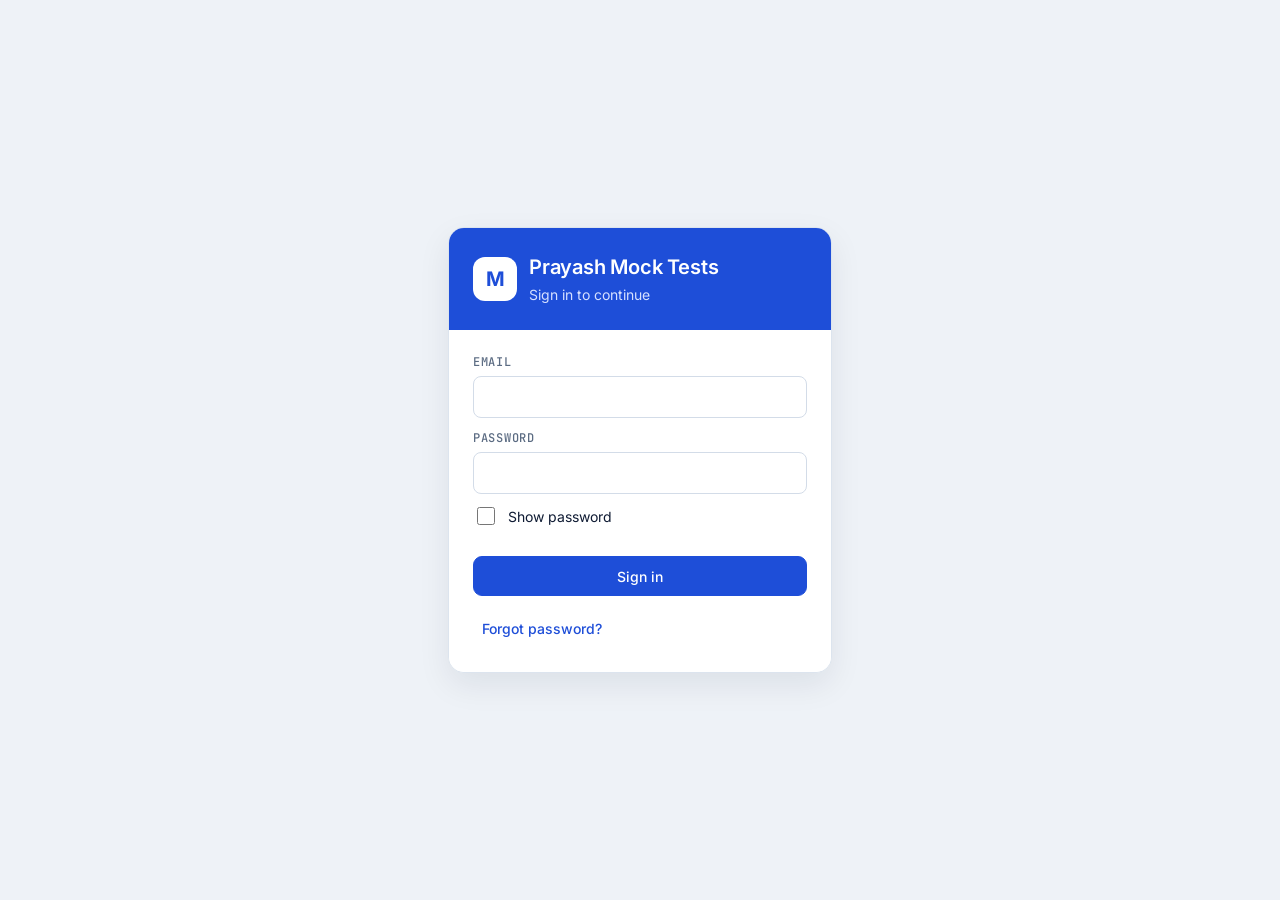
<file: index.html>
<!doctype html>
<html lang="en">
<head>
<meta charset="utf-8">
<meta name="viewport" content="width=device-width,initial-scale=1,maximum-scale=1,user-scalable=no,viewport-fit=cover">
<title>Prayash Mock Tests</title>
<link rel="preload" href="fonts/inter.woff2" as="font" type="font/woff2" crossorigin>
<link rel="stylesheet" href="style.css">
<link rel="manifest" href="manifest.webmanifest">
<meta name="theme-color" content="#1E4ED8">
</head>
<body class="center">
<form id="f" class="signin">
  <div class="si-head"><span class="logo" aria-hidden="true">M</span><div><h1>Prayash Mock Tests</h1><span id="mode">Sign in to continue</span></div></div>
  <div class="card stack">
    <div class="col"><label class="lbl" for="e">Email</label><input id="e" class="field" type="email" autocomplete="username" required></div>
    <div class="col"><label class="lbl" for="p">Password</label><input id="p" class="field" type="password" minlength="6" autocomplete="current-password" required><label class="opt sm-text"><input type="checkbox" id="show"> Show password</label></div>
    <div class="err" id="msg" role="alert"></div>
    <button class="btn dark" id="go">Sign in</button>
    <div class="row" id="links"><button class="btn plain" type="button" id="forgot">Forgot password?</button></div>
  </div>
</form>
<script type="module">
import { sb, currentUser } from './shared.js';

let recovery = /type=recovery/.test(location.hash);
const $ = (id) => document.getElementById(id);

async function route() {
  const u = await currentUser();
  if (!u) return;
  if (u.role === 'admin') location.href = 'admin.html';
  else location.href = 'student.html';
}

$('show').onchange = (e) => { $('p').type = e.target.checked ? 'text' : 'password'; };

const setMode = (t, b) => { $('mode').textContent = t; $('go').textContent = b; };
$('forgot').onclick = async () => {
  const email = $('e').value.trim();
  if (!email) { $('msg').textContent = 'Type your email first.'; return; }
  const { error } = await sb.auth.resetPasswordForEmail(email, { redirectTo: location.origin + '/index.html' });
  $('msg').textContent = error ? error.message : 'If this email has an account, a reset link is on its way.';
};
if (recovery) {
  setMode('New password', 'Save password');
  $('e').closest('.col').hidden = $('links').hidden = true;
  $('e').required = false; $('p').autocomplete = 'new-password';
}

$('f').onsubmit = async (ev) => {
  ev.preventDefault();
  $('msg').textContent = '';
  if (recovery) {
    const { error } = await sb.auth.updateUser({ password: $('p').value });
    if (error) { $('msg').textContent = error.message; return; }
    history.replaceState(null, '', 'index.html'); recovery = false; route(); return;
  }
  const creds = { email: $('e').value.trim(), password: $('p').value };
  const { error } = await sb.auth.signInWithPassword(creds);
  if (error) { $('msg').textContent = error.message; return; }
  route();
};

if (!recovery) route();
</script>
</body>
</html>
</file>
<file: style.css>
/* Fonts are bundled so the exam looks the same offline */
@font-face{font-family:Inter;src:url(fonts/inter.woff2) format('woff2');font-weight:100 900;font-display:swap}
@font-face{font-family:'JetBrains Mono';src:url(fonts/jetbrains-mono.woff2) format('woff2');font-weight:500;font-display:swap}

:root{
  /* surfaces */
  --bg:#EEF2F7; --tray:#F1F5FA; --line:#DCE4EE; --rule:#E3E9F1; --field:#D3DCE8; --soft:#E8EEF6; --empty:#D9E1EC;
  /* text */
  --ink:#0F1B33; --ink-2:#1D2B4D; --muted:#5B6B82; --muted-2:#4A5870; --on-dark:#B8C4DA; --ring:#7A879C; --ok-on-dark:#7FE0C8; --bad-on-dark:#F7A8C6;
  /* meaning: one colour, one meaning */
  --blue:#1E4ED8;               /* action, answered */
  --mark:#7C5CE0;               /* marked for review */
  --ok:#0A6E5B; --ok-bg:#DFF3EE; /* correct */
  --bad:#B4235F; --bad-bg:#FBE3EC; --bad-line:#E9B6CC; /* wrong, destructive */
  /* type scale */
  --fs-xs:0.75rem; --fs-sm:0.875rem; --fs-md:1rem; --fs-lg:1.25rem; --fs-xl:1.5rem; --fs-2xl:2rem; --fs-3xl:3rem;
  /* space scale */
  --s1:0.25rem; --s2:0.5rem; --s3:0.75rem; --s4:1rem; --s5:1.5rem;
  --tap:2.75rem;
  --mono:'JetBrains Mono',ui-monospace,monospace;
}
html{font-size:16px}
@media(min-width:1800px){html{font-size:20px}}
@media(min-width:2400px){html{font-size:24px}}
*{box-sizing:border-box}
body{margin:0;background:var(--bg);color:var(--ink);font:var(--fs-md)/1.5 Inter,system-ui,sans-serif}
button,input,select,textarea{font:inherit;color:inherit}
button{cursor:pointer}
h1{font-size:var(--fs-xl);font-weight:500;letter-spacing:-.01em;margin:0}
p{margin:0}
b{font-weight:500}
.lbl{font:500 var(--fs-xs) var(--mono);letter-spacing:.06em;text-transform:uppercase;color:var(--muted)}
.mono{font-family:var(--mono)}
.mono,td,.num,.pill{font-variant-numeric:tabular-nums}
.muted{color:var(--muted);font-size:var(--fs-sm)}
.sm-text{font-size:var(--fs-sm)}

/* ---- layout ---- */
.shell{max-width:73.75rem;margin:0 auto;padding:var(--s3);min-height:100vh}
.frame{background:#fff;border:1px solid var(--line);border-radius:0.875rem;overflow:clip}
.frame.full{min-height:calc(100vh - 2 * var(--s3))}
.top{display:flex;flex-wrap:wrap;align-items:center;gap:var(--s2);padding:var(--s2) var(--s5);border-bottom:1px solid var(--rule)}
.top .brand{font-weight:600;margin-right:var(--s3)}
.page{padding:var(--s5) var(--s5) var(--s5);display:flex;flex-direction:column;gap:var(--s4)}
.head{display:flex;flex-wrap:wrap;align-items:center;gap:var(--s3)}
.title{display:flex;flex-direction:column;gap:2px;flex-grow:1}
.grow{flex-grow:1}
.row{display:flex;flex-wrap:wrap;gap:var(--s3);align-items:center}
.row.top-align{align-items:flex-start}
.row.tight{gap:var(--s1)}
.col{display:flex;flex-direction:column;gap:0.375rem;flex:1;min-width:8.75rem}
.col.x2{flex:2}.col.s{flex:0 0 6rem;min-width:0}.col.m{flex:0 0 8.125rem;min-width:0}
.stack{display:flex;flex-direction:column;gap:var(--s3)}
.stack.tight{gap:var(--s2)}
.split{display:grid;grid-template-columns:minmax(0,1fr) 21.25rem;gap:var(--s4);align-items:start}
@media(max-width:860px){.split{grid-template-columns:1fr}}
.center{display:grid;place-items:center;min-height:100vh;padding:var(--s4)}
.narrow{width:100%;max-width:23.75rem}

/* ---- containers: a tray groups, a card holds ---- */
.tray{background:var(--tray);border-radius:0.75rem;padding:0.375rem;box-shadow:0 0 0 1px var(--line);display:flex;flex-direction:column;gap:0.375rem}
.tray>.lbl,.tray-head{padding:var(--s2) 0.625rem 2px}
.tray-foot{padding:var(--s1)}
.stats.one{max-width:15rem}
.tray.fill{flex:1;min-width:16.25rem}
.card{background:#fff;border:1px solid var(--line);border-radius:0.5625rem;box-shadow:0 1px 2px rgba(15,27,51,.04);padding:var(--s4)}
.card.flush{padding:0}
.card.list{padding:var(--s1) var(--s4)}
.card.tbl{padding:var(--s1) var(--s3);overflow:auto}
.card.q{padding:var(--s5) 1.75rem}
.li{display:flex;align-items:center;gap:var(--s3);padding:var(--s3) 0}
.li>.col{min-width:0}
.li+.li,.list>details+details{border-top:1px solid var(--rule)}

/* ---- stats ---- */
.stats{display:grid;grid-template-columns:repeat(auto-fit,minmax(9.375rem,1fr));gap:var(--s3)}
.stat{display:flex;flex-direction:column;gap:var(--s1)}
.stat .v{font-size:var(--fs-2xl);font-weight:500;line-height:1.15;font-variant-numeric:tabular-nums}
.stat .u{font-size:var(--fs-sm);color:var(--muted);font-weight:400}
.hero{background:var(--ink);color:#fff;border-radius:0.75rem;padding:var(--s5);display:flex;flex-wrap:wrap;align-items:flex-end;gap:var(--s3) var(--s5)}
.hero .lbl{color:var(--on-dark)}
.hero>.stat .v{font-size:var(--fs-3xl);font-weight:500;line-height:1;font-variant-numeric:tabular-nums}
.hero>.stat .u{font-size:var(--fs-lg);color:var(--on-dark)}
.hero .stats{flex:1;min-width:18.75rem}
.hero .stat .u{color:var(--on-dark)}
.delta{font:500 var(--fs-sm) var(--mono)}
.delta.up{color:var(--ok-on-dark)}.delta.down{color:var(--bad-on-dark)}

/* ---- controls ---- */
.btn{min-height:2.5rem;padding:0 var(--s4);border-radius:0.5625rem;border:1px solid var(--field);background:#fff;font-weight:500;font-size:var(--fs-sm)}
.btn.dark{background:var(--blue);border-color:var(--blue);color:#fff}
.btn.sm{min-height:2.25rem;padding:0 var(--s3)}
.btn.lg{min-height:3.25rem;font-size:var(--fs-md)}
.btn.danger{color:var(--bad);border-color:var(--bad-line)}
.btn:disabled{opacity:.45;cursor:not-allowed}
.btn:focus-visible,.field:focus-visible,.tab:focus-visible,.seg:focus-visible,.optrow:focus-visible,.strat:focus-visible,.sq:focus-visible{outline:2px solid var(--blue);outline-offset:2px}
.tab{min-height:2.5rem;padding:0 var(--s3);border-radius:0.5rem;border:1px solid transparent;background:none;font-size:var(--fs-sm);color:var(--muted-2)}
.tab.on{background:var(--tray);border-color:var(--line);font-weight:500;color:var(--ink)}
.field{min-height:2.5rem;width:100%;border:1px solid var(--field);border-radius:0.5rem;padding:var(--s2) var(--s3);background:#fff}
.field.auto{width:auto}
textarea.field{resize:vertical;line-height:1.5}
textarea.field.mono{font-size:var(--fs-sm)}
.opt{display:flex;align-items:center;gap:0.625rem;min-height:2rem}
.opt input[type=radio],.opt input[type=checkbox]{flex-shrink:0;width:1.125rem;height:1.125rem;accent-color:var(--blue)}
.err{color:var(--bad);font-size:var(--fs-sm)}

/* hover feedback, only where there is a mouse: on a touch screen a tapped button would stay tinted */
@media(hover:hover){
.btn:hover:not(:disabled){background:var(--tray)}
.btn.dark:hover:not(:disabled){background:#1A43BF;border-color:#1A43BF}
.btn.danger:hover:not(:disabled){background:var(--bad-bg)}
.tab:hover,.seg:hover:not(:disabled),.strat:hover,.optrow:hover:not(:disabled){background:var(--tray)}
.pick label:hover,details.rv summary:hover{background:var(--tray)}
.btn.mark:hover:not(:disabled){background:color-mix(in srgb,var(--mark) 8%,white)}
.omr-row:hover{background:#fff}
}
.btn:active:not(:disabled){filter:brightness(.95)}
.field:disabled{background:var(--tray);color:var(--muted);cursor:not-allowed}
input[type=file]{font-size:var(--fs-sm);color:var(--muted)}
input[type=file]::file-selector-button{min-height:2.5rem;padding:0 var(--s4);margin-right:var(--s3);border-radius:0.5625rem;border:1px solid var(--field);background:#fff;font:500 var(--fs-sm) Inter,sans-serif;color:var(--ink);cursor:pointer}
/* one line, cut with … */
.clip{min-width:0;overflow:hidden;text-overflow:ellipsis;white-space:nowrap}

/* ---- data ---- */
table{width:100%;border-collapse:collapse;font-size:var(--fs-sm)}
th{font:500 var(--fs-xs) var(--mono);letter-spacing:.06em;text-transform:uppercase;color:var(--muted);text-align:left;padding:var(--s2) 0.625rem}
td{padding:0.625rem;border-top:1px solid var(--rule);vertical-align:top}
td.actions{white-space:nowrap}
.chip{display:inline-flex;align-items:center;gap:0.375rem;padding:2px 0.625rem;border-radius:62.4375rem;background:var(--soft);font-size:var(--fs-xs);font-weight:500;white-space:nowrap}
.chip.ok{background:var(--ok-bg);color:var(--ok)}
.chip.bad{background:var(--bad-bg);color:var(--bad)}
.bar{display:flex;gap:0.1875rem;width:6.875rem;flex-shrink:0}.bar i{flex:1;height:0.625rem;border-radius:2px;background:var(--empty)}.bar i.on{background:var(--blue)}
.num-r{font-family:var(--mono);width:3rem;text-align:right}
.abbr{font:500 var(--fs-xs) var(--mono);color:var(--muted);width:2.75rem}
.pick{max-height:18.75rem;overflow:auto}
.pick label{display:flex;gap:0.625rem;padding:var(--s2) var(--s1);font-size:var(--fs-sm);cursor:pointer}
.pick label+label{border-top:1px solid var(--rule)}

/* question text, used by exam, practice, review and the admin preview */
.qtext{font-size:calc(var(--fs-lg) * var(--q,1));line-height:1.55;font-weight:500}
.qimg{max-width:100%;max-height:16.25rem;margin-top:var(--s3);border-radius:0.5rem;display:block}
.opts{margin-top:var(--s3)}
.qblock{padding:0.625rem 0 var(--s1);display:flex;flex-direction:column;gap:2px}
.qblock>.qbody{font-weight:500;margin-bottom:var(--s1)}
.optline{padding:0.375rem 0;display:flex;gap:0.625rem;font-size:var(--fs-sm)}
.optline+.optline{border-top:1px solid var(--rule)}
.optline.right{color:var(--ok);font-weight:500}
.optline.wrong{color:var(--bad)}
.key{font-family:var(--mono);color:var(--muted);width:1rem;flex-shrink:0}
.right .key,.wrong .key{color:inherit}
.sol{color:var(--muted);font-size:var(--fs-sm);margin-top:var(--s2)}

/* ---- student / exam ---- */
body.exam{user-select:none;-webkit-user-select:none;overscroll-behavior:none}
.seg{min-height:2.5rem;padding:0 var(--s4);border-radius:0.5rem;border:1px solid transparent;background:none;font-size:var(--fs-sm);color:var(--muted-2)}
.seg.on{background:#fff;border-color:var(--field);font-weight:500;color:var(--ink)}
.seg:disabled{opacity:.4;cursor:not-allowed}
.segs{display:flex;flex-wrap:wrap;gap:2px;padding:0.1875rem;background:var(--soft);border-radius:0.6875rem}
.optrow{display:flex;align-items:center;gap:var(--s4);width:100%;text-align:left;padding:var(--s4) 0.875rem;background:none;border:0;font-size:calc(1.0625rem * var(--q,1));border-radius:0.5rem;min-height:3.5rem}
.optrow+.optrow{border-top:1px solid var(--rule);border-radius:0}
.optrow.on{background:color-mix(in srgb,var(--blue) 7%,white);box-shadow:inset 3px 0 0 var(--blue);font-weight:500;border-radius:0.5rem}
.optrow.right{color:var(--ok);font-weight:500}.optrow.wrong{color:var(--bad)}
.optrow:disabled{cursor:default}
.optrow .tag{margin-left:auto;font-size:var(--fs-sm)}
.dot{width:1.25rem;height:1.25rem;flex-shrink:0;border-radius:50%;border:1.5px solid var(--ring);background:#fff}
.optrow.on .dot,.strat.on .dot{border:6px solid var(--blue)}

/* question palette: state shown by fill AND a corner symbol, never colour alone */
.pal{display:grid;grid-template-columns:repeat(5,minmax(0,1fr));gap:var(--s2);justify-items:center}
.sq{position:relative;width:3rem;height:3rem;border-radius:0.5rem;border:1.5px solid transparent;font:500 0.9375rem var(--mono)}
.sq::after{position:absolute;top:2px;right:0.25rem;font:600 0.6875rem/1 Inter,sans-serif}
.sq.A{background:var(--blue);color:#fff}.sq.A::after{content:'✓'}
.sq.M{background:var(--mark);color:#fff;border-radius:50%}.sq.M::after{content:'●';font-size:0.5rem;top:0.25rem}
.sq.AM{background:var(--mark);color:#fff;border-radius:50%;box-shadow:inset 0 0 0 3px var(--blue)}.sq.AM::after{content:'✓';top:1px;right:0.3rem}
.sq.S{background:#fff;color:var(--ink);border:1.5px dashed var(--ink)}.sq.S::after{content:'–';color:var(--ink)}
.sq.V{background:var(--empty);color:var(--muted-2)}
.sq.cur{outline:2px solid var(--ink);outline-offset:2px}
.sq.mini{display:inline-block;vertical-align:middle;width:1.375rem;height:1.375rem;border-radius:0.3125rem;font-size:0;flex-shrink:0;cursor:default}
.sq.mini.M,.sq.mini.AM{border-radius:50%}.sq.mini.AM{box-shadow:inset 0 0 0 2px var(--blue)}
.rules .legend{flex-direction:row;flex-wrap:wrap;gap:var(--s2) var(--s4)}
.sq.mini::after{top:50%;right:50%;transform:translate(50%,-50%)}
.legend{display:flex;flex-direction:column;gap:var(--s2);font-size:var(--fs-sm)}
.legend .li{padding:0;gap:0.625rem}

/* result squares: correct / wrong / skipped */
.sqs{display:flex;gap:0.3125rem;flex-wrap:wrap}
.sqs i{width:1.375rem;height:1.375rem;border-radius:0.25rem;background:var(--empty);display:grid;place-items:center;font:600 0.75rem/1 Inter,sans-serif;font-style:normal;color:#fff}
.sqs i.C{background:var(--ok)}.sqs i.C::after{content:'✓'}
.sqs i.W{background:var(--bad)}.sqs i.W::after{content:'✗'}

.pill{display:inline-flex;align-items:center;gap:var(--s2);padding:0.375rem var(--s3);border-radius:62.4375rem;background:var(--soft);font:500 var(--fs-xs) var(--mono)}
.pill.dark{background:var(--ink);color:#fff;font-size:var(--fs-sm)}
.pill.on{background:var(--ok-bg);color:var(--ok)}
.pill.ondark{background:var(--ink-2);color:#fff;align-self:flex-start}
#toast{position:fixed;left:50%;top:0.875rem;transform:translate(-50%,-80px);background:var(--ink);color:#fff;padding:var(--s3) 1.125rem;border-radius:0.625rem;font-size:var(--fs-md);transition:transform .2s;z-index:50;max-width:90vw}
#toast.on{transform:translate(-50%,0)}
#toast:not(.on){visibility:hidden;transition:transform .2s,visibility 0s .2s}
.overlay{position:fixed;inset:0;background:color-mix(in srgb,var(--ink) 60%,transparent);display:grid;place-items:center;z-index:40;padding:var(--s4)}
dialog{border:1px solid var(--line);border-radius:0.75rem;padding:1.25rem;max-width:26.25rem;color:var(--ink)}
dialog::backdrop{background:color-mix(in srgb,var(--ink) 50%,transparent)}
.strat{display:flex;align-items:center;gap:var(--s4);width:100%;text-align:left;padding:var(--s4) 1.125rem;background:none;border:0;border-radius:0}
.strat+.strat{border-top:1px solid var(--rule)}
.strat.on{background:var(--tray)}
.strat .txt{flex-grow:1;display:flex;flex-direction:column}
.strat b{font-size:var(--fs-md)}
.dark-card{background:var(--ink);color:#fff;border-radius:0.75rem;padding:1.375rem;display:flex;flex-direction:column;gap:var(--s3)}
.dark-card .t{font-size:var(--fs-xl);font-weight:500}
.dark-card .sub{color:var(--on-dark);font-size:var(--fs-sm)}
.dark-card .cd{font:500 var(--fs-xl) var(--mono)}
details.rv{padding:0.625rem 0}
details.rv summary{cursor:pointer;display:flex;gap:0.625rem;align-items:baseline}
details.rv summary>.grow{min-width:0}

/* score trend chart */
.trend{display:block;width:100%;height:auto}
.trend .axis{stroke:var(--line)}
.trend .line{fill:none;stroke:var(--blue);stroke-width:3;stroke-linejoin:round;stroke-linecap:round}
.trend circle{fill:var(--blue)}
.trend .val{font:500 0.75rem var(--mono);fill:var(--ink)}
.trend .x{font:400 0.75rem Inter,sans-serif;fill:var(--muted)}

/* touch screens (her tablet): every tap target at least 44px */
/* ---- admin: sidebar + content ---- */
.adm{--sw:15.5rem;display:grid;grid-template-columns:var(--sw) minmax(0,1fr);min-height:100vh;transition:grid-template-columns .2s}
.adm.mini{--sw:3.75rem}
.side{position:sticky;top:0;height:100vh;overflow-x:hidden;overflow-y:auto;background:#fff;border-right:1px solid var(--line);padding:0 var(--s3) var(--s3);display:flex;flex-direction:column;z-index:20}
.side .brand{display:flex;align-items:center;gap:var(--s2);font-weight:600;height:4rem;flex-shrink:0;padding:0 0.375rem;white-space:nowrap}
.logo{display:grid;place-items:center;width:1.75rem;height:1.75rem;border-radius:0.5rem;background:var(--blue);color:#fff;font-size:var(--fs-sm);flex-shrink:0}
.nav-g{display:flex;flex-direction:column;gap:2px;margin-top:var(--s3)}
.nav-g>.lbl{padding:0 0.625rem 0.375rem}
.nav-i{display:flex;align-items:center;gap:0.625rem;min-height:2.25rem;padding:0 0.625rem;border-radius:0.5rem;color:var(--muted-2);text-decoration:none;font-size:var(--fs-sm);background:none;border:0;font-family:inherit;cursor:pointer;white-space:nowrap;width:100%}
.nav-i svg{width:1rem;height:1rem;flex-shrink:0;fill:none;stroke:currentColor;stroke-width:1.6;stroke-linecap:round;stroke-linejoin:round}
.nav-i:hover{background:var(--tray);color:var(--ink)}
.nav-i.on{background:var(--soft);color:var(--ink);font-weight:500}
.nav-i:focus-visible,.icon-btn:focus-visible{outline:2px solid var(--blue);outline-offset:2px}
.side-foot{margin-top:auto;padding-top:var(--s3);border-top:1px solid var(--rule)}
.mini .t{display:none}
.mini .side{padding:0 0.375rem var(--s3)}
.mini .nav-i{justify-content:center;padding:0}
.mini .nav-g>.lbl{font-size:0;height:1px;background:var(--rule);padding:0;margin:0.25rem 0.5rem 0.375rem}
.mini #col svg{transform:scaleX(-1)}
/* right column: separate header, then the page */
.shell-r{min-width:0;display:flex;flex-direction:column}
.topbar{position:sticky;top:0;z-index:10;display:flex;align-items:center;gap:var(--s3);height:4rem;padding:0 var(--s5);background:#fff;border-bottom:1px solid var(--line)}
.crumb{display:flex;align-items:center;gap:0.5rem;font-size:var(--fs-sm);color:var(--muted-2);min-width:0;white-space:nowrap}
.crumb b{color:var(--ink);font-weight:500;overflow:hidden;text-overflow:ellipsis}
.icon-btn{display:grid;place-items:center;width:2.25rem;height:2.25rem;border-radius:0.5rem;border:0;background:none;color:var(--muted-2);cursor:pointer;flex-shrink:0}
.icon-btn:hover{background:var(--tray);color:var(--ink)}
.icon-btn svg{width:1.125rem;height:1.125rem;fill:none;stroke:currentColor;stroke-width:1.6;stroke-linecap:round;stroke-linejoin:round}
.topbar .menu{display:none}
.acct{position:relative}
.avatar{width:2.25rem;height:2.25rem;border-radius:50%;border:1px solid var(--line);background:var(--soft);color:var(--ink);font:600 var(--fs-sm) Inter,sans-serif;cursor:pointer;text-transform:uppercase}
.avatar:hover{background:var(--tray)}
.pop{position:absolute;right:0;top:calc(100% + 0.5rem);min-width:15rem;display:flex;flex-direction:column;gap:var(--s2);padding:var(--s3);background:#fff;border:1px solid var(--line);border-radius:0.75rem;box-shadow:0 8px 24px rgba(15,23,42,.12)}
.pop[hidden]{display:none}
.pop .muted{overflow:hidden;text-overflow:ellipsis;white-space:nowrap}
.scrim{display:none}
.main{min-width:0;flex:1}
.main .page{max-width:76rem;margin:0 auto;padding:1.75rem 2rem 3.5rem;gap:var(--s5)}
.g2{display:grid;grid-template-columns:repeat(2,minmax(0,1fr));gap:var(--s4)}
a.btn{display:inline-flex;align-items:center;text-decoration:none;color:inherit}
a.btn.dark{color:#fff}
a.link{color:var(--blue);font-size:var(--fs-sm);text-decoration:none;font-weight:500}
a.link:hover{text-decoration:underline}
a.todo{color:inherit;text-decoration:none;font-size:var(--fs-sm)}
a.todo:hover{background:var(--tray)}
/* in the admin, a tray reads as one white panel with a plain-language title */
.main .tray{background:#fff;box-shadow:none;border:1px solid var(--line);border-radius:0.75rem;padding:0;gap:0;overflow:hidden}
.main .tray>.lbl,.main .tray-head{padding:0.875rem var(--s4) 0.625rem}
.main .tray>.lbl,.ttl{font:500 var(--fs-sm) Inter,sans-serif;letter-spacing:0;text-transform:none;color:var(--ink)}
.main .tray>.card{border:0;border-top:1px solid var(--rule);border-radius:0;box-shadow:none}
.main .tray.fill{min-width:0}
.main .stat.card{border-radius:0.75rem;box-shadow:none;padding:var(--s4) 1.25rem}
.main .stat>.lbl{font:400 var(--fs-sm) Inter,sans-serif;letter-spacing:0;text-transform:none}
.main .stat .v{font-size:1.75rem}
.bars{display:block;width:100%;height:auto}
.bars rect{fill:var(--blue)}.bars rect.z{fill:var(--empty)}
.bars .val{font:500 0.6875rem var(--mono);fill:var(--ink)}
.bars .x{font:400 0.6875rem Inter,sans-serif;fill:var(--muted)}
@media(max-width:900px){
  .adm,.adm.mini{grid-template-columns:1fr}
  .side{position:fixed;left:0;top:0;width:15.5rem;transform:translateX(-100%);transition:transform .2s;box-shadow:none}
  .adm.open .side{transform:none;box-shadow:0 0 40px rgba(15,23,42,.25)}
  .adm.open .scrim{display:block;position:fixed;inset:0;background:rgba(15,23,42,.4);z-index:15}
  .adm.mini .t{display:revert}.adm.mini .nav-i{justify-content:flex-start;padding:0 0.625rem}
  .adm.mini .nav-g>.lbl{font-size:revert;height:auto;background:none;padding:0 0.625rem 0.375rem;margin:0}
  #col{display:none}
  .topbar{padding:0 var(--s4)}.topbar .menu{display:grid}
  .g2{grid-template-columns:1fr}
  .main .page{padding:var(--s4)}
}
@media(pointer:coarse){.btn,.btn.sm,.tab,.seg,.field{min-height:var(--tap)}.opt{min-height:var(--tap)}}

@media print{
  .top,.side,.topbar,.noprint{display:none!important}
  .adm{display:block}
  body{background:#fff}.shell{padding:0;max-width:none}.frame{border:0}.page{padding:0}
  .tray{box-shadow:none}details.rv[open] summary~*{display:block}
}

/* result: time-use kinds */
.split.even{grid-template-columns:repeat(2,minmax(0,1fr))}
@media(max-width:860px){.split.even{grid-template-columns:1fr}}
.kind{width:0.75rem;height:0.75rem;border-radius:50%;flex-shrink:0;background:var(--empty)}
.kind.correct{background:var(--ok)}.kind.correct_slow{background:var(--ok);opacity:.5}
.kind.wrong_fast,.kind.wrong,.kind.wrong_slow{background:var(--bad)}.kind.wrong_slow{opacity:.5}.kind.wrong_fast{box-shadow:0 0 0 3px var(--bad-bg)}
.kind.skipped_late{background:var(--muted)}
details.rv[hidden]{display:none}
.filt{padding:0 var(--s2)}
/* admin: import check, preview, pickers */
[hidden]{display:none!important}
.chip.warn{background:#fff;color:var(--bad);box-shadow:inset 0 0 0 1px var(--bad-line)}
.issues{border:1px solid var(--line);border-radius:0.5rem;padding:var(--s3) var(--s4);font-size:var(--fs-sm);background:var(--tray)}
.issues.bad{border-color:var(--bad-line);background:var(--bad-bg);color:var(--bad)}
.issues ul{margin:var(--s2) 0 0;padding-left:1.25rem;max-height:14rem;overflow:auto}
.thumb{max-width:6rem;max-height:3.5rem;border-radius:0.25rem;border:1px solid var(--line);display:block;background:#fff}
.tbl.pv{max-height:28rem;overflow:auto}
.note{background:var(--soft);border-radius:0.5rem;padding:var(--s3) var(--s4);font-size:var(--fs-sm)}
.filters .field.grow{min-width:12rem;width:auto}
th.ck,td.ck{width:2rem}
.pickcol{min-width:15rem}
.pq+.pq{border-top:1px solid var(--rule);padding-top:var(--s3)}
.pq{padding:var(--s3) 0}
.main td.mono{white-space:nowrap}
.main details.rv summary{flex-wrap:wrap}

/* ---- no zoom anywhere: pinch is blocked, taps stay fast; A− / A+ resize the whole layout instead ---- */
html{touch-action:pan-x pan-y;-webkit-text-size-adjust:100%;text-size-adjust:100%}
button,a,label,input,select{touch-action:manipulation}
.btn.back{padding-left:var(--s2)}
@media(max-width:1000px){.hide-sm{display:none}}

/* start screen: three columns on a landscape tablet */
.cols3{display:grid;grid-template-columns:minmax(0,1.15fr) minmax(0,1fr) minmax(0,1fr);gap:var(--s4);align-items:start}
@media(max-width:900px){.cols3{grid-template-columns:1fr}}

/* portrait: tests are landscape only */
.rotate{display:none}
@media(orientation:portrait){
  body.stu .rotate{display:grid;position:fixed;inset:0;z-index:60;place-items:center;background:var(--bg);padding:var(--s5);text-align:center}
  body.stu{overflow:hidden}
}
.rotate svg{width:4rem;height:4rem;margin:0 auto;fill:none;stroke:var(--blue);stroke-width:2.5;stroke-linecap:round;stroke-linejoin:round}

/* ---- exam: exactly one screen. Top bar, question, actions on the left; palette on the right. Only the question pane scrolls (large text, long question). ---- */
html:has(body.exam),body.exam{overflow:hidden;overscroll-behavior:none;height:100%}
body.exam .shell{padding:0;max-width:none;min-height:0}
.xm{position:fixed;inset:0;height:100vh;height:100dvh;display:grid;background:#fff;overflow:hidden;
  grid-template-columns:minmax(0,1fr) clamp(15.5rem,28vw,24rem);grid-template-rows:auto minmax(0,1fr) auto;
  grid-template-areas:"top top" "q side" "foot side";
  padding:env(safe-area-inset-top) env(safe-area-inset-right) env(safe-area-inset-bottom) env(safe-area-inset-left)}
.xm-top{grid-area:top;display:flex;align-items:center;gap:var(--s3);padding:var(--s2) var(--s4);border-bottom:1px solid var(--line);min-width:0}
.xm-top .brand{font-weight:600;white-space:nowrap;overflow:hidden;text-overflow:ellipsis;max-width:16rem}
.xm-top .segs{flex-wrap:nowrap;overflow-x:auto;scrollbar-width:none}
.seg{white-space:nowrap}
.seg.locked{color:var(--muted);opacity:.55}
.seg.locked::before{content:'';display:inline-block;width:0.7em;height:0.8em;margin-right:0.35em;vertical-align:-0.05em;background:currentColor;-webkit-mask:url("data:image/svg+xml,%3Csvg xmlns='http://www.w3.org/2000/svg' viewBox='0 0 14 16'%3E%3Cpath d='M3 7V5a4 4 0 0 1 8 0v2h1a1 1 0 0 1 1 1v7a1 1 0 0 1-1 1H2a1 1 0 0 1-1-1V8a1 1 0 0 1 1-1zm2 0h4V5a2 2 0 0 0-4 0z'/%3E%3C/svg%3E") center/contain no-repeat;mask:url("data:image/svg+xml,%3Csvg xmlns='http://www.w3.org/2000/svg' viewBox='0 0 14 16'%3E%3Cpath d='M3 7V5a4 4 0 0 1 8 0v2h1a1 1 0 0 1 1 1v7a1 1 0 0 1-1 1H2a1 1 0 0 1-1-1V8a1 1 0 0 1 1-1zm2 0h4V5a2 2 0 0 0-4 0z'/%3E%3C/svg%3E") center/contain no-repeat}
#clock{font-size:var(--fs-md);padding:var(--s2) var(--s3);min-width:6.5rem;justify-content:center}
#clock.low{background:var(--bad)}
.xm-q{grid-area:q;overflow-y:auto;overscroll-behavior:contain;padding:var(--s4) var(--s5);min-height:0}
.qhead{display:flex;flex-wrap:wrap;align-items:baseline;gap:var(--s2) var(--s3);margin-bottom:var(--s3);padding-bottom:var(--s2);border-bottom:1px solid var(--rule)}
.qhead h1{font-size:var(--fs-lg)}
.xm .qimg{max-height:min(16rem,34dvh);object-fit:contain}
.xm .opts{max-width:52rem}
.xm-foot{grid-area:foot;display:flex;flex-wrap:wrap;align-items:center;gap:var(--s2);padding:var(--s2) var(--s4);border-top:1px solid var(--line);background:#fff}
.btn.mark{color:var(--mark);border-color:color-mix(in srgb,var(--mark) 45%,white)}
.btn.wide{min-width:10rem}
.chip.mark-chip{background:color-mix(in srgb,var(--mark) 14%,white);color:var(--mark)}
.xm-side{grid-area:side;display:flex;flex-direction:column;gap:var(--s3);padding:var(--s3) var(--s4);background:var(--tray);border-left:1px solid var(--line);overflow-y:auto;min-height:0}
.xm-side .phase{display:flex;flex-direction:column;gap:2px;padding-bottom:var(--s2);border-bottom:1px solid var(--line)}
.side-h{display:flex;justify-content:space-between;align-items:baseline;gap:var(--s2)}
.xm-side .pal{grid-template-columns:repeat(5,minmax(0,1fr));gap:var(--s2);padding:4px}
.xm-side .sq{width:100%;max-width:3rem;height:auto;aspect-ratio:1}
.xm-side .legend{display:grid;grid-template-columns:1fr;gap:var(--s1);font-size:var(--fs-sm)}
.xm-side .legend .li{gap:var(--s2)}
.xm-side .legend .sq.mini{width:1.125rem;height:1.125rem}
.side-act{margin-top:auto;display:flex;flex-direction:column;gap:var(--s2)}
.side-act .btn{width:100%}
/* narrow landscape (small tablet, split screen): the palette column gets slimmer */
@media(max-width:900px){.xm{grid-template-columns:minmax(0,1fr) 13.5rem}.xm-q{padding:var(--s3)}.btn.wide{min-width:0}}

/* confirm dialog */
dialog{max-width:min(34rem,94vw)}
#dlgText h2{font-size:var(--fs-lg);font-weight:500;margin:0 0 var(--s1)}
#dlgText .tbl{margin:var(--s3) 0}
#dlgText td,#dlgText th{padding:var(--s1) var(--s2);text-align:center}#dlgText td:first-child,#dlgText th:first-child{text-align:left}
.vh{position:absolute;width:1px;height:1px;overflow:hidden;clip:rect(0 0 0 0)}
.inl{display:inline-flex;margin-right:var(--s3)}

/* ---- OMR time: every answer on one screen, one column per subject, in paper order ---- */
.xm.omr{grid-template-areas:"top top" "q side" "q side"}
.omr-main{grid-area:q;overflow:auto;padding:var(--s3) var(--s4);display:flex;flex-direction:column;gap:var(--s3);min-height:0}
.omr-cols{display:flex;flex-wrap:wrap;gap:var(--s2) var(--s4)}
.omr-col{flex:1 1 12.5rem;display:flex;flex-direction:column;gap:1px}
.omr-col>.lbl{padding:0 var(--s2) var(--s1)}
.omr-row{display:flex;align-items:center;gap:0.4rem;width:100%;min-height:1.85rem;padding:0.1rem var(--s2);border:0;background:none;border-radius:0.375rem;text-align:left}
.omr-row.five{margin-bottom:0.45rem;border-bottom:1px dashed var(--line)}
.omr-row .n{font:600 var(--fs-sm) var(--mono);width:1.75rem;text-align:right}
.bub{display:grid;place-items:center;width:1.45rem;height:1.45rem;border-radius:50%;border:1.5px solid var(--ring);font:500 0.6875rem var(--mono);color:var(--muted)}
.bub.on{background:var(--ink);border-color:var(--ink);color:#fff}
.omr-row.blank .n{color:var(--muted)}
.omr-row.blank .bub{border-style:dashed}
.omr-row .ck{width:1rem;color:var(--ok);font-weight:700}
.omr-row.done{opacity:.4}
/* large text: labels shorten instead of wrapping (container sizes are in rem, so they shrink as text grows) */
.xm-top,.xm-foot,.xm-side{container-type:inline-size}
.xm-top .row,.xm-foot{flex-wrap:nowrap}
.xm-foot .btn{white-space:nowrap}
@container (max-width:62rem){.xm-top .brand,.seg .long{display:none}}
@container (max-width:44rem){.xm-foot .long{display:none}}
.side-mid{flex:1 1 auto;min-height:0;overflow-y:auto;display:flex;flex-direction:column;gap:var(--s3)}
.xm-side{overflow:hidden}
@container (max-width:17.5rem){.xm-side .legend{grid-template-columns:repeat(5,auto);justify-content:space-between}.xm-side .legend .grow{display:none}}
body.exam #toast{top:4.25rem}
.li.wrap{flex-wrap:wrap}
.li.wrap>.col{min-width:16rem}
#dlgText p+p{margin-top:var(--s2)}
#dlgText p{margin-top:var(--s1)}
.btn.plain{border-color:transparent;background:none;color:var(--blue);padding:0 var(--s2)}
/* installed admin app: keep clear of the status bar / home bar, stack page actions on phones */
.topbar{padding-top:env(safe-area-inset-top);height:calc(4rem + env(safe-area-inset-top));padding-left:max(var(--s4),env(safe-area-inset-left));padding-right:max(var(--s4),env(safe-area-inset-right))}
.side{padding-top:env(safe-area-inset-top);padding-bottom:max(var(--s3),env(safe-area-inset-bottom))}
.main .page{padding-bottom:max(3.5rem,calc(env(safe-area-inset-bottom) + 1.5rem))}
@media(max-width:600px){.head .grow{display:none}.head .title{flex:1 1 100%}}

/* student: same shell as the admin, sidebar always visible (also on a narrow landscape tablet) */
.adm.stu{--sw:12.5rem}
.stu .ttl{font-weight:500;font-size:var(--fs-md);overflow:hidden;text-overflow:ellipsis;white-space:nowrap;min-width:0}
.stu .topbar .chip{margin-left:var(--s2)}
@media(max-width:900px){.adm.stu{grid-template-columns:var(--sw) minmax(0,1fr)}.adm.stu .side{position:sticky;transform:none;width:auto;box-shadow:none}.adm.stu .main .page{padding:var(--s4)}.adm.stu .topbar{padding:0 var(--s3)}}

/* start screen: summary chips, strategy, then the buttons she will use; start card stays in view */
.st{display:grid;grid-template-columns:minmax(0,1fr) 19rem;gap:var(--s4);align-items:start}
.st .aside{position:sticky;top:5rem}
@media(max-width:900px){.st{grid-template-columns:minmax(0,1fr) 15rem}}
.sum{display:flex;flex-wrap:wrap;gap:var(--s2)}
.chip.big{font-size:var(--fs-sm);padding:0.25rem 0.75rem}
.ord{display:flex;flex-wrap:wrap;gap:var(--s2);padding:var(--s3)}
.ordi{display:flex;align-items:center;gap:var(--s2);border:1px solid var(--line);border-radius:0.5625rem;padding:0.25rem 0.25rem 0.25rem 0.75rem;background:#fff}
.keys{display:grid;grid-template-columns:repeat(3,minmax(0,1fr));gap:var(--s4);padding:var(--s2) var(--s4) var(--s4);background:#fff}
.keys>div{display:flex;flex-direction:column;gap:var(--s2);align-items:flex-start}
.fake{pointer-events:none;display:inline-flex;align-items:center}
.dark-card .cd{font-size:var(--fs-2xl)}
.st .strat{padding:0.625rem 1rem}
.st .ord{flex-wrap:nowrap;padding:var(--s2) var(--s3)}
.st .ordi{gap:var(--s1);padding:0.125rem 0.125rem 0.125rem 0.5rem}
.st .ordi .btn{min-height:2rem;padding:0 0.5rem}
.st .keys{padding:var(--s2) var(--s3) var(--s3);gap:var(--s3)}
.st>.stack{gap:var(--s3)}
.adm.stu.mini{--sw:3.75rem}
@media(max-width:900px){.adm.stu.mini .t{display:none}.adm.stu.mini .nav-i{justify-content:center;padding:0}.adm.stu.mini .nav-g>.lbl{display:none}}
.st .pair{display:grid;grid-template-columns:minmax(0,1fr) minmax(0,1fr);gap:var(--s3);align-items:stretch}
.st .pair>.tray{height:100%}
.st .ord{flex-direction:column;flex-wrap:nowrap;gap:var(--s1);background:#fff;height:100%}
.st .ordi{justify-content:flex-start}.st .ordi b{flex:1}
.st .keys{grid-template-columns:1fr;height:100%;align-content:space-around}
@media(max-width:700px){.st .pair{grid-template-columns:1fr}}
.omr-shot{width:100%;max-height:9rem;object-fit:cover;border-radius:0.5rem;border:1px solid var(--line)}

/* menu opens over the page on tap */
.adm.stu .shell-r{grid-column:2}
.adm.stu.open .side{padding:0 var(--s3) var(--s3)}
.adm.stu.open .t{display:revert}
.adm.stu.open .nav-i{justify-content:flex-start;padding:0 0.625rem}
.adm.stu.open .nav-g>.lbl{font-size:revert;height:auto;background:none;padding:0 0.625rem 0.375rem;margin:0}
.adm.stu.open{--sw:12.5rem}
/* result: top-aligned score row, one box per subject */
.hero{align-items:flex-start}
.hero>.stat{padding-right:var(--s5);border-right:1px solid rgba(255,255,255,.18)}
.hero .stats{align-items:start}
.qgrid{display:grid;grid-template-columns:repeat(4,minmax(0,1fr));gap:var(--s3)}
@media(max-width:800px){.qgrid{grid-template-columns:repeat(2,minmax(0,1fr))}}
.qsub{border:1px solid var(--line);border-radius:0.625rem;padding:var(--s3);background:var(--tray);display:flex;flex-direction:column;gap:var(--s3)}
.qsub-h{display:flex;justify-content:space-between;align-items:baseline;padding-bottom:var(--s2);border-bottom:1px solid var(--line)}
.qsub-h b{font-size:var(--fs-md);font-weight:600;color:var(--ink)}
.qsub-h .mono{font-size:var(--fs-sm);color:var(--muted)}
.qsub .sqs{display:grid;grid-template-columns:repeat(5,minmax(0,1fr));gap:0.375rem}
.qsub .sqs i{width:100%;height:auto;aspect-ratio:1;border-radius:0.375rem;background:var(--empty)}
.qsub .sqs i.C{background:var(--ok)}.qsub .sqs i.W{background:var(--bad)}
.hero>.stat .v{font-size:var(--fs-2xl);line-height:1.15}.hero>.stat .u{font-size:var(--fs-md)}
@media(max-width:900px){.adm.stu.open .side{position:sticky}}

/* result: score row with a clear order: score first, then the five figures; labels small, figures big */
.hero{display:grid;grid-template-columns:auto minmax(0,1fr);align-items:stretch;gap:var(--s5);padding:var(--s5)}
.h-main{display:flex;flex-direction:column;gap:var(--s2);padding-right:var(--s5);border-right:1px solid rgba(255,255,255,.18);justify-content:space-between}
.h-main .v{font-size:var(--fs-3xl);font-weight:600;line-height:1;font-variant-numeric:tabular-nums}
.h-main .u{font-size:var(--fs-lg);font-weight:400;color:var(--on-dark)}
.h-main .delta{font-size:var(--fs-md)}
.h-side{display:grid;grid-template-columns:repeat(5,minmax(0,1fr));gap:var(--s4);align-content:space-between}
.hm{display:flex;flex-direction:column;gap:var(--s1)}
.hm .lbl{color:var(--on-dark)}
.hm .n{font-size:var(--fs-xl);font-weight:500;line-height:1.1;font-variant-numeric:tabular-nums}
.hm .s{font-size:var(--fs-xs);color:var(--on-dark);min-height:1em}
@media(max-width:900px){.hero{grid-template-columns:1fr}.h-main{border-right:0;padding-right:0}.h-side{grid-template-columns:repeat(3,minmax(0,1fr))}}
table.aln td.mono,table.aln th{white-space:pre;text-align:right}
table.aln td:first-child,table.aln th:first-child{text-align:left;white-space:normal}
table.aln td{vertical-align:middle}
/* chapters: one open at a time */
details.ch summary{list-style:none;align-items:center;cursor:pointer}
details.ch summary::-webkit-details-marker{display:none}
details.ch summary::after{content:'›';font-size:1.25rem;color:var(--muted);transition:transform .15s;margin-left:var(--s2)}
details.ch[open] summary::after{transform:rotate(90deg)}
.chdrop{display:grid;grid-template-columns:repeat(4,minmax(0,1fr));gap:var(--s3);padding:var(--s3);margin-top:var(--s2);background:var(--tray);border-radius:0.5rem}
.chdrop>div{display:flex;flex-direction:column;gap:2px}
.chdrop b{font-size:var(--fs-lg);font-weight:500}
@media(max-width:700px){.chdrop{grid-template-columns:repeat(2,minmax(0,1fr))}}

/* ===== Student type scale: one look per level, used on every screen =====
   page title (top bar) > section title > item title > meta; small caps labels only for data columns */
.stu .ttl{font-size:var(--fs-lg);font-weight:600;letter-spacing:-.01em}
.stu .main .page{gap:var(--s5)}
.stu .main .tray>.lbl,.stu .main .tray-head .lbl{font:600 var(--fs-md)/1.3 Inter,sans-serif;letter-spacing:-.005em;text-transform:none;color:var(--ink)}
.stu .main .tray>.lbl,.stu .main .tray-head{padding:var(--s4) var(--s4) var(--s3)}
.stu .main .tray-head .lbl{padding:0}
.count{font:500 var(--fs-xs) var(--mono);color:var(--muted);background:var(--soft);border-radius:62rem;padding:0.125rem 0.5rem}
.it{font-size:var(--fs-md);font-weight:500;color:var(--ink);line-height:1.35}
.meta{font-size:var(--fs-sm);color:var(--muted)}
.stu .li>.col{gap:0.125rem}
.stu .main .stat>.lbl,.stu .chdrop .lbl,.stu .score .lbl{font:500 var(--fs-xs) var(--mono);letter-spacing:.06em;text-transform:uppercase;color:var(--muted)}
.stu .main .stat .v{font-size:var(--fs-2xl);font-weight:600}
/* tests list */
.trow{gap:var(--s4)}
.score{display:flex;flex-direction:column;align-items:flex-end;gap:2px;margin-right:var(--s2)}
.score b{font-size:var(--fs-md);font-weight:600}
.trow .btn{min-width:6.5rem}
/* exam: quieter end-of-test action, clearer phase clock, real subject names on the OMR sheet */
.btn.quiet{color:var(--muted-2);background:none}
.side-act .btn.quiet{margin-top:var(--s1)}
#phase{font-size:var(--fs-md);font-weight:500;color:var(--ink)}
.omr-h{font-size:var(--fs-sm);font-weight:600;padding:0 var(--s2) var(--s1)}
details.rv summary .col{min-width:0;flex:1}

/* ===== review: the test screen, read-only, with the answer under the options ===== */
.rvw .optrow{cursor:default}
.rvw .optrow.right{background:var(--ok-bg);color:var(--ok);box-shadow:inset 3px 0 0 var(--ok);border-radius:0.5rem}
.rvw .optrow.wrong{background:var(--bad-bg);color:var(--bad);box-shadow:inset 3px 0 0 var(--bad);border-radius:0.5rem}
.rvw .optrow.right .dot{border:6px solid var(--ok)}.rvw .optrow.wrong .dot{border:6px solid var(--bad)}
.rvw .optrow+.optrow{margin-top:2px}
.skipnote{margin-top:var(--s2)}
.ans{margin-top:var(--s4);max-width:52rem;border:1px solid var(--line);border-radius:0.75rem;background:#fff}
.ans summary{list-style:none;cursor:pointer;display:flex;align-items:center;gap:var(--s2);min-height:var(--tap);padding:0 var(--s4);font-weight:600;color:var(--blue)}
.ans summary::-webkit-details-marker{display:none}
.ans summary::after{content:'›';margin-left:auto;font-size:1.25rem;transition:transform .15s}
.ans[open] summary::after{transform:rotate(90deg)}
.ans[open] summary{border-bottom:1px solid var(--rule)}
.ans-body{display:flex;flex-direction:column}
.ans-body section{padding:var(--s3) var(--s4);display:flex;flex-direction:column;gap:var(--s1)}
.ans-body section+section{border-top:1px solid var(--rule)}
.ans-body p{line-height:1.6}
.ans-body .formula{font-family:var(--mono);font-size:var(--fs-sm);background:var(--tray);border-radius:0.375rem;padding:var(--s2) var(--s3)}
.sq.rc{background:var(--ok);color:#fff}.sq.rw{background:var(--bad);color:#fff}.sq.rs{background:#fff;color:var(--ink);border:1.5px dashed var(--ring)}
.xm-top .back{flex-shrink:0}

/* ===== Admin v2: one page head, one panel style, importance in a clear order. Student pages (.stu) keep their own. ===== */
.adm:not(.stu) .main .page{max-width:80rem;padding:2rem 2.25rem 4rem;gap:1.5rem}
.adm:not(.stu) h1{font-size:1.625rem;font-weight:600;letter-spacing:-.02em;line-height:1.2}
.adm:not(.stu) .head{align-items:flex-end;gap:.75rem}
.adm:not(.stu) .head .title{gap:.25rem}
.adm:not(.stu) .head .muted{font-size:.9375rem}
/* panels: bold title, quiet hint, link on the right */
.adm:not(.stu) .main .tray{border-radius:.875rem}
.adm:not(.stu) .main .tray>.lbl,.adm:not(.stu) .ttl{font:600 .9375rem/1.3 Inter,sans-serif;letter-spacing:-.005em;text-transform:none;color:var(--ink)}
.adm:not(.stu) .main .tray>.lbl,.adm:not(.stu) .main .tray-head{padding:1rem 1.25rem .75rem}
.adm:not(.stu) .main .tray-head{align-items:baseline;gap:.75rem}
.adm:not(.stu) .main .tray>.card{padding:1rem 1.25rem}
.adm:not(.stu) .main .tray>.card.list{padding:.125rem 1.25rem}
.adm:not(.stu) .main .tray>.card.tbl{padding:.125rem .75rem .5rem}
.adm:not(.stu) .main .tray>.card.flush{padding:0}
.adm:not(.stu) .main th{padding:.625rem .625rem .5rem}
.adm:not(.stu) .main .tbl td{vertical-align:middle;padding:.75rem .625rem}
/* key figures: five in a row, big number, small label */
.adm:not(.stu) .stats.k5{grid-template-columns:repeat(5,minmax(0,1fr))}
.adm:not(.stu) .main .stat.card{padding:1rem 1.25rem;gap:.375rem}
.adm:not(.stu) .main .stat>.lbl{font:500 .8125rem Inter,sans-serif;color:var(--muted)}
.adm:not(.stu) .main .stat .v{font-size:2rem;font-weight:600;letter-spacing:-.02em;line-height:1.1}
/* what needs doing comes first */
.attn{background:#fff;border:1px solid var(--line);border-left:4px solid var(--blue);border-radius:.75rem;overflow:hidden}
.attn-h{display:flex;align-items:center;gap:.625rem;padding:.875rem 1.25rem .625rem;font-size:.9375rem}
.attn-h b{font-weight:600}
.bang{display:grid;place-items:center;width:1.375rem;height:1.375rem;border-radius:50%;background:var(--blue);color:#fff;font:600 .8125rem Inter,sans-serif;flex-shrink:0}
.attn-i{display:flex;gap:.75rem;padding:.625rem 1.25rem;border-top:1px solid var(--rule);color:inherit;text-decoration:none;font-size:.875rem}
@media(hover:hover){.attn-i:hover{background:var(--tray)}}
.g21{display:grid;grid-template-columns:minmax(0,3fr) minmax(0,2fr);gap:1rem;align-items:start}
.g3{display:grid;grid-template-columns:repeat(3,minmax(0,1fr));gap:1rem;align-items:start}
/* tests list: Preview and Edit are the main actions; Unpublish and Delete stay quiet */
.btn.ghost{border-color:transparent;background:none;color:var(--muted-2)}
.btn.ghost.danger{color:var(--bad)}
@media(hover:hover){.btn.ghost:hover:not(:disabled){background:var(--tray)}.btn.ghost.danger:hover:not(:disabled){background:var(--bad-bg)}}
.trow{gap:1rem;padding:1rem 0}
.trow>.col{min-width:0}
.trow .tt{font-size:1rem;font-weight:600}
.trow .acts{margin-left:auto;flex-shrink:0}
/* question bank: the question is the row, subject and chapter sit under it */
.qcell{width:100%}
.qline{display:-webkit-box;-webkit-line-clamp:2;-webkit-box-orient:vertical;overflow:hidden;font-size:.9375rem;line-height:1.45}
.qmeta{display:flex;align-items:center;gap:.375rem;flex-wrap:wrap;margin-top:.25rem;font-size:.8125rem;color:var(--muted)}
/* test editor: settings and questions on the left, a summary with Save that stays in view on the right */
.te{display:grid;grid-template-columns:minmax(0,1fr) 20rem;gap:1.5rem;align-items:start}
.te-main{display:flex;flex-direction:column;gap:1rem;min-width:0}
.te-side{position:sticky;top:5.5rem}
.te .col.s{flex:0 0 7.5rem}
.sumrow{display:flex;align-items:center;gap:.625rem;font-size:.9375rem}
.sumrow.tot{border-top:1px solid var(--rule);padding-top:.75rem}
.mbar{width:3.5rem;height:.375rem;border-radius:62rem;background:var(--empty);overflow:hidden;flex-shrink:0}
.mbar i{display:block;height:100%;width:0;background:var(--blue);transition:width .15s}
.mbar i.full{background:var(--ok)}
.ptool{padding:.75rem 1rem;border-bottom:1px solid var(--rule);gap:.75rem}
.tabs{display:flex;gap:.25rem;flex-wrap:wrap}
.tabs .tab .mono{color:var(--muted);font-size:.75rem;margin-left:.25rem}
.pickcol{min-width:0}
.pickcol .pick{max-height:30rem;padding:0 .5rem}
.pickcol .pick label{padding:.625rem .5rem;align-items:flex-start;line-height:1.45}
/* results: test and date, then score, then flags */
.main details.rv summary.rs{display:grid;grid-template-columns:minmax(0,2fr) 9rem minmax(10rem,18rem);align-items:center;gap:1rem}
.rs>.chip{white-space:normal;justify-self:end;text-align:right}
.te .col:has(#start){flex:1 1 13rem}
.rs .col{min-width:0;gap:.125rem}
.rs .sc{font-size:1.125rem;font-weight:500}
@media(max-width:1100px){.g3{grid-template-columns:repeat(2,minmax(0,1fr))}.adm:not(.stu) .stats.k5{grid-template-columns:repeat(3,minmax(0,1fr))}.te{grid-template-columns:1fr}.te-side{position:static}}
@media(max-width:900px){.g21,.g3{grid-template-columns:1fr}.adm:not(.stu) .main .page{padding:1.25rem 1rem 3rem}.main details.rv summary.rs{grid-template-columns:1fr}}
@media(max-width:640px){.adm:not(.stu) .stats.k5{grid-template-columns:repeat(2,minmax(0,1fr))}.trow{flex-wrap:wrap}.trow .acts{margin-left:0}}
.vsep{align-self:stretch;width:1px;background:var(--rule);margin:.125rem .25rem}

/* ---- student test list (Nov 2026 refresh) ---- */
.pill-btn{border-radius:62.4375rem;min-height:2.75rem;padding:0 var(--s5);font-weight:600}
.btn.light{background:#fff;border-color:#fff;color:var(--blue)}
.btn.light:hover:not(:disabled){background:var(--soft)}
.tbanner{display:flex;align-items:center;gap:var(--s5);padding:var(--s4) var(--s5);border-radius:1rem;background:var(--blue);color:#fff}
.tbanner>.grow{display:flex;flex-direction:column;gap:2px;min-width:0}
.tbanner span{font-size:var(--fs-xs);opacity:.9}
.tbanner b{font-size:var(--fs-lg);font-weight:600}
.tbanner .tleft{display:flex;flex-direction:column;align-items:flex-end;gap:2px}
.tbanner .tleft b{font-size:var(--fs-xl)}
.tbanner.soon{background:var(--ink-2)}
.thead{align-items:center;gap:var(--s3)}
.thead h2{margin:0;font-size:var(--fs-lg);font-weight:600}
.tfs{display:flex;flex-wrap:wrap;gap:var(--s2)}
.tf{min-height:2.5rem;padding:0 var(--s4);border-radius:62.4375rem;border:1px solid var(--line);background:#fff;font-size:var(--fs-sm);color:var(--muted-2)}
.tf span{color:var(--muted);margin-left:2px}
.tf.on{background:var(--ink);border-color:var(--ink);color:#fff;font-weight:500}.tf.on span{color:#C9D3E6}
.tf:focus-visible{outline:2px solid var(--blue);outline-offset:2px}
.tgrid{display:grid;grid-template-columns:repeat(auto-fill,minmax(17rem,1fr));gap:var(--s4)}
.tcard{display:flex;flex-direction:column;gap:var(--s2);padding:var(--s4) 1.25rem;background:#fff;border:1px solid var(--line);border-radius:1rem;min-height:15rem}
.tcard h3{margin:var(--s1) 0 0;font-size:var(--fs-lg);font-weight:600}
.tcard.done{background:var(--tray)}
.trow1{display:flex;justify-content:space-between;align-items:center;gap:var(--s2)}
.tchip{display:inline-flex;align-items:center;gap:0.375rem;padding:2px 0.75rem;border-radius:62.4375rem;background:var(--soft);font-size:var(--fs-xs);font-weight:600;color:var(--muted-2)}
.tchip.live{background:var(--blue);color:#fff}.tchip.live i{width:.4rem;height:.4rem;border-radius:50%;background:#fff}
.tchip.up{background:#fff;color:var(--blue);box-shadow:inset 0 0 0 1px var(--blue)}
.tmeta,.tnote{font-size:var(--fs-sm);color:var(--muted)}
.tnote b{color:var(--ink);font-weight:500}
.tscores{display:grid;grid-template-columns:1fr 1fr;gap:var(--s2)}
.tscores>div{background:var(--tray);border-radius:0.75rem;padding:var(--s2) var(--s3);display:flex;flex-direction:column}
.tcard.done .tscores>div{background:#fff}
.tscores b{font-size:var(--fs-lg)}
.tscores small{font-size:var(--fs-xs)}.tscores .up{color:var(--blue)}.tscores .dn{color:var(--bad)}
.topens{background:var(--tray);border-radius:0.75rem;padding:var(--s3);display:flex;flex-direction:column;gap:2px}
.tacts{margin-top:auto;padding-top:var(--s2);display:flex;gap:var(--s2)}.tacts .btn{flex:1}
@media(max-width:700px){.tbanner{flex-wrap:wrap}}
.qblock .src{margin:0 0 var(--s2);font-size:var(--fs-xs);color:var(--muted);font-weight:600}

/* paper builder */
.cmixes{display:grid;grid-template-columns:repeat(auto-fit,minmax(15rem,1fr));gap:var(--s5)}
.cmix{display:flex;flex-direction:column;gap:var(--s2)}
.cm{display:flex;align-items:center;gap:var(--s2);font-size:var(--fs-sm)}.cm span{flex:1;min-width:0}
.cm .cn{width:3.5rem;min-height:2.25rem;text-align:center;border:1px solid var(--field);border-radius:0.5rem}
/* ---------- Admin on a phone: compact scale, bottom tab bar, no tables ---------- */
.bnav,.btn.phone{display:none}
@media(max-width:640px){
  html.admin{font-size:14px;--tap:2.875rem}
  .admin body{font-size:var(--fs-md)}
  #adm .field{font-size:15px;min-height:2.75rem}
  #adm .btn{min-height:2.75rem;padding:0 var(--s3)}
  #adm .btn.sm{min-height:2.375rem}
  #adm .btn.phone{display:inline-block}
  #adm .desc,#adm .vsep{display:none}

  /* shell: no sidebar or menu, a bottom tab bar instead */
  #adm{display:block}
  #adm .side,#adm .scrim,#adm #menu{display:none!important}
  #adm .topbar{height:calc(3.25rem + env(safe-area-inset-top));gap:var(--s2);padding-left:max(var(--s3),env(safe-area-inset-left));padding-right:max(var(--s3),env(safe-area-inset-right))}
  #adm #goback{font-size:0;padding:0;width:2.5rem;min-width:0;flex:none}#adm #goback::before{content:'‹';font-size:1.5rem;line-height:1}
  #adm .crumb{flex:1}#adm .crumb>span,#adm .crumb>a{display:none}#adm .crumb b{display:block;font-size:var(--fs-md)}
  .admin .bnav{display:grid;grid-template-columns:repeat(5,minmax(0,1fr));position:fixed;left:0;right:0;bottom:0;z-index:30;background:#fff;border-top:1px solid var(--line);padding:0 env(safe-area-inset-right) env(safe-area-inset-bottom) env(safe-area-inset-left)}
  .admin .bnav a{display:flex;flex-direction:column;align-items:center;justify-content:center;gap:2px;height:3.75rem;color:var(--muted);text-decoration:none;font-size:0.75rem;font-weight:500}
  .admin .bnav svg{width:1.375rem;height:1.375rem;fill:none;stroke:currentColor;stroke-width:1.5;stroke-linecap:round;stroke-linejoin:round}
  .admin .bnav a.on{color:var(--blue)}
  #adm .main .page{padding:var(--s3) var(--s3) calc(5rem + env(safe-area-inset-bottom));gap:var(--s3)}

  /* page heads */
  #adm h1{font-size:1.375rem;line-height:1.25}
  #adm .head{gap:var(--s2)}#adm .head .title{flex:1 1 100%}#adm .head>.grow{display:none}
  #adm .head>.btn,#adm .head>.field{flex:0 1 auto;width:auto}

  /* trays and cards: one thin border, small padding */
  #adm .tray{background:none;box-shadow:none;padding:0;gap:var(--s2)}
  #adm .tray>.lbl,#adm .tray-head{padding:0 2px}
  #adm .tray-head .ttl{font-size:var(--fs-md)}
  #adm .card{padding:var(--s3);border-radius:0.625rem;box-shadow:none}
  #adm .card.list,#adm .card.tbl{padding:0 var(--s3)}
  #adm .card.flush{padding:0}
  #adm .note{padding:var(--s2) var(--s3)}
  #adm .li{padding:0.625rem 0;gap:var(--s2)}
  #adm .attn-h{padding:0.625rem var(--s3) var(--s2)}#adm .attn-i{padding:0.625rem var(--s3)}

  /* stat tiles: a small strip */
  #adm .stats,#adm .stats.k5{grid-template-columns:repeat(3,minmax(0,1fr));gap:var(--s2)}
  #adm .stat{padding:var(--s2) 0.625rem;gap:0}
  #adm .stat .lbl{font:500 0.75rem Inter,sans-serif;letter-spacing:0;text-transform:none}
  #adm .main .stat .v{font-size:1.375rem}#adm .stat .u{font-size:0.75rem;display:block}

  /* every table becomes a list: first cell is the title, the rest are labelled values */
  #adm .main table,#adm .main tbody,#adm .main tr{display:block;overflow:visible}
  #adm .main tr:has(>th){display:none}
  #adm .main tr{padding:0.625rem 0}#adm .main tr+tr{border-top:1px solid var(--rule)}#adm .main tr:has(>th)+tr{border-top:0}
  #adm .main td{display:inline-block;border:0;padding:0 var(--s3) 0 0;font-size:var(--fs-sm);white-space:nowrap;text-align:left!important}
  #adm .main td:first-child{display:block;padding:0 0 2px;white-space:normal;font-size:var(--fs-md)}
  #adm .main td[data-l]:not(:first-child)::before{content:attr(data-l) ' ';color:var(--muted);font:400 var(--fs-xs) Inter,sans-serif}

  /* forms */
  #adm .row>.col{flex:1 1 8rem;min-width:0}#adm .row>.col.x2{flex-basis:100%}
  #adm .te .col.s{flex:1 1 28%}#adm .te .col:has(#start){flex-basis:100%}
  #adm input[type=file]{width:100%;font-size:var(--fs-sm)}
  #adm .row.top-align>.col{flex-basis:100%}
  #adm p .mono{overflow-wrap:anywhere}
  #adm .tray:has(#pv){display:none}
  #adm .opt:has(.st){border:1px solid var(--line);border-radius:999px;padding:0.25rem 0.75rem;min-height:2.375rem;font-size:var(--fs-sm)}
  #adm .cmixes{gap:var(--s4)}#adm .cm .cn{width:3rem;min-height:2.25rem}
  #adm .ptool{padding:var(--s2) var(--s3)}#adm .ptool #qf{flex:1 1 100%;width:100%}
  #adm .pickcol .pick{max-height:24rem}

  /* tests list */
  #adm .trow{padding:0.75rem 0;gap:var(--s2)}
  #adm .trow>.row{width:100%;flex-wrap:nowrap;gap:var(--s2)}#adm .trow .btn{min-width:0;flex:1 1 0}

  /* results: one compact row per attempt */
  #adm .main details.rv summary.rs{display:grid;grid-template-columns:minmax(0,1fr) auto;gap:2px var(--s3);align-items:start}
  #adm .rs .sc{font-size:var(--fs-md)}#adm .rs>.col:nth-child(2){text-align:right}
  #adm .rs>.chip.ok{display:none}#adm .rs>.chip.bad{justify-self:start}
  /* answer sheet rows: verdict, number and time on top, question text below */
  #adm details.rv summary,#adm #view .li{flex-wrap:wrap}
  #adm details.rv summary>.grow,#adm #view .li>.grow{flex-basis:100%;order:9;font-size:var(--fs-sm)}

  /* question bank */
  #adm .filters:not(.open){display:none}
  #adm .filters{display:grid;grid-template-columns:1fr 1fr;gap:var(--s2)}#adm .filters .field{width:100%}#adm .filters #fc,#adm .filters #ft{grid-column:1/-1}
  #adm .tray-head:has(#bch){gap:var(--s2);flex-wrap:wrap}#adm .tray-head:has(#bch) .grow{display:none}
  #adm .tray-head:not(.has-sel) :is(#bch,#bout,#bin,#bhold,#bulk){display:none}
  #adm .tray-head.has-sel{position:sticky;top:calc(3.25rem + env(safe-area-inset-top));z-index:5;background:var(--bg);padding:var(--s2) 2px}
  #adm .tray-head.has-sel #bch{flex:1 1 100%;width:100%}#adm .tray-head.has-sel .btn{flex:1 1 auto}
  #adm #qt tr{display:flex;flex-wrap:wrap;align-items:center;gap:var(--s1) var(--s3);position:relative;padding:0.625rem 0 0.625rem 2.25rem}
  #adm #qt td{padding:0}#adm #qt td.ck{position:absolute;left:0;top:0.625rem;width:auto}#adm #qt td.ck input{width:1.25rem;height:1.25rem}
  #adm #qt td.qcell{flex:1 1 100%;display:block;white-space:normal}
  #adm #qt .qline{display:-webkit-box;-webkit-line-clamp:2;-webkit-box-orient:vertical;overflow:hidden}
  #adm #qt .qmeta{font-size:var(--fs-xs)}
  #adm #qt td.mono{font-size:var(--fs-sm)}
  #adm #qt td.actions{margin-left:auto;display:flex;gap:var(--s2)}#adm #qt td.actions .btn{min-height:2.25rem}
}
@media(max-width:640px){
  #adm #qt tr:has(>th){display:none}
  #adm #qt td.qcell::before{display:none}
  #adm #qt .qline{font-size:var(--fs-sm)}
  #adm #qt td.actions .btn{min-height:2.125rem;padding:0 0.625rem}
}
@media(max-width:640px){#adm .stats{grid-template-columns:repeat(auto-fit,minmax(5rem,1fr))}#adm .stats.k5{grid-template-columns:repeat(3,minmax(0,1fr))}}
@media(max-width:640px){#adm .main .tray{overflow:clip}}

/* ---------- Admin v3: sections, dashboard, cheat-flag button ---------- */
.ptitle{display:none;min-width:0;overflow:hidden;text-overflow:ellipsis;white-space:nowrap;font-weight:600}
.flagbtn{display:inline-flex;align-items:center;gap:0.375rem;height:2.25rem;padding:0 0.75rem 0 0.375rem;border-radius:999px;background:var(--bad-bg);color:var(--bad);font:600 var(--fs-sm) Inter,sans-serif;text-decoration:none;flex:none}
.flagbtn[hidden]{display:none}
.flagbtn .bang{display:grid;place-items:center;width:1.5rem;height:1.5rem;border-radius:50%;background:var(--bad);color:#fff;font-size:0.8125rem}
.flagtxt{color:var(--bad);font-size:var(--fs-sm)}
.sec{display:flex;flex-direction:column;gap:0.625rem;min-width:0}
.sec-h{display:flex;align-items:center;gap:var(--s3)}
.sec-h h2,.hero2 h2{font-size:1rem;font-weight:600;margin:0}
.sec-h .count{font:500 var(--fs-xs) var(--mono);color:var(--muted);background:var(--soft);border-radius:999px;padding:1px 0.5rem}
.hero2{display:flex;flex-direction:column;gap:var(--s4);padding:var(--s4) var(--s5)!important}
.kpis{display:flex;gap:var(--s5);flex-wrap:wrap}
.kpi{display:flex;flex-direction:column}
.kpi .k{font-size:var(--fs-sm);color:var(--muted)}
.kpi .v{font-size:2rem;font-weight:600;letter-spacing:-.02em;line-height:1.1;font-variant-numeric:tabular-nums}
.kpi:not(:first-child) .v{font-size:1.5rem;color:var(--ink-2)}
.dlt{font:500 var(--fs-sm) var(--mono);color:var(--muted)}
.up,.dlt.up{color:var(--ok)}.down,.dlt.down{color:var(--bad)}
.pseg{display:inline-flex;background:var(--soft);border-radius:0.5rem;padding:2px}
.pseg button{border:0;background:none;border-radius:0.375rem;padding:0 0.625rem;min-height:2rem;font-size:var(--fs-sm);color:var(--muted-2)}
.pseg button.on{background:#fff;color:var(--ink);font-weight:500;box-shadow:0 1px 2px rgba(15,27,51,.12)}
.g2d{display:grid;grid-template-columns:minmax(0,3fr) minmax(0,2fr);gap:var(--s5);align-items:start}
.rrow{color:inherit;text-decoration:none;justify-content:space-between}
.rrow .col{display:flex;flex-direction:column;min-width:0;gap:1px}
.rrow .t1{font-weight:500;overflow:hidden;text-overflow:ellipsis;white-space:nowrap}
.rrow .col.r{align-items:flex-end;flex:none}
.rrow .pc{font-size:1.125rem;font-weight:600;font-variant-numeric:tabular-nums}
.frow{justify-content:space-between;flex-wrap:wrap}.frow .col{display:flex;flex-direction:column;gap:1px;min-width:12rem;flex:1}
.frow .acts{flex:none}
@media(hover:hover){.rrow:hover{background:var(--tray)}}
@media(max-width:900px){.g2d{grid-template-columns:1fr}}

@media(max-width:640px){
  /* one title: the top bar carries it, the page heading goes */
  #adm .crumb{display:none}
  #adm .ptitle{display:block;flex:1;font-size:1.0625rem}
  #adm .topbar>.grow{display:none}
  #adm #view .head h1{display:none}
  #adm .dhead{display:none}
  #adm .head .title:not(:has(>.muted:not(.desc))){display:none}
  /* breathing room and clear sections */
  #adm .main .page{gap:1.5rem;padding-top:var(--s4)}
  #adm .main .tray{border:0;border-radius:0;gap:0.625rem}
  #adm .main .tray>.lbl,#adm .main .tray-head{padding:0;font:600 1rem Inter,sans-serif;letter-spacing:0;text-transform:none;color:var(--ink)}
  #adm .main .tray>.card,#adm .main .tray>.card.list{border:1px solid var(--line);border-radius:0.75rem}
  #adm .card.list,#adm .card.tbl{padding:0 var(--s4)}
  #adm .li,#adm .main tr{padding:0.875rem 0}
  #adm .hero2{padding:var(--s4)!important;gap:var(--s3)}
  #adm .kpis{gap:var(--s5)}
  #adm .kpi .v{font-size:1.75rem}#adm .kpi:not(:first-child) .v{font-size:1.25rem}
  #adm .sec-h h2{font-size:1.0625rem}
  #adm .flagbtn{height:2.25rem}
  #adm #qt tr{padding:0.875rem 0 0.875rem 2.25rem}
  #adm .frow .acts{width:100%}#adm .frow .acts .btn{flex:1}
  #adm .filters:not(.open){display:grid}#adm .filters:not(.open)>:not(#ft){display:none}
}
.pseg button{min-height:2.5rem}
.trend.fit{max-height:11rem}
#adm .main details.rv summary.rs{display:flex;flex-wrap:nowrap;justify-content:space-between;align-items:center;gap:var(--s3)}
#adm .main details.rv summary.rs>.col:first-child{flex:1}
.attpick{gap:var(--s2)}
.pseg button:focus-visible,.flagbtn:focus-visible,.rrow:focus-visible,.bnav a:focus-visible{outline:2px solid var(--blue);outline-offset:2px}
@media(max-width:640px){#adm #view>.head:not(:has(>.btn,>.field,>label,>.title>.muted:not(.desc))){display:none}}
/* alerts panel under the "!" button */
.alerts{position:absolute;right:0;top:calc(100% + 0.5rem);width:24rem;max-height:70vh;overflow:auto;background:#fff;border:1px solid var(--line);border-radius:0.75rem;box-shadow:0 12px 32px rgba(15,23,42,.18);z-index:40;padding:var(--s2) var(--s4) var(--s3)}
.alerts[hidden]{display:none}
.al-h{display:flex;align-items:center;gap:var(--s2);min-height:2.75rem}
.al-h b{font-weight:600;font-size:1rem}
.al-g{display:flex;flex-direction:column;padding-top:var(--s2)}
.al-g .lbl{padding:var(--s2) 0 var(--s1)}
.al-i{display:flex;align-items:flex-start;gap:var(--s2);padding:0.625rem 0;border-top:1px solid var(--rule);font-size:var(--fs-sm);line-height:1.45}
.al-i a{color:inherit;text-decoration:none;min-width:0}
.al-i .x{flex:none;width:2.5rem;height:2.5rem;margin:-0.375rem -0.5rem -0.375rem 0;border:0;background:none;border-radius:0.5rem;color:var(--muted);font-size:1.375rem;line-height:1}
.al-i .x:focus-visible{outline:2px solid var(--blue)}
@media(hover:hover){.al-i .x:hover{background:var(--tray);color:var(--ink)}.al-i a:hover b{text-decoration:underline}}
.al-empty{padding:var(--s3) 0}
.al-f{display:block;padding-top:var(--s3);font-size:var(--fs-sm)}
@media(max-width:640px){#adm .alerts{position:fixed;left:var(--s3);right:var(--s3);width:auto;top:calc(3.25rem + env(safe-area-inset-top) + 0.5rem);max-height:calc(100vh - 9rem)}}
/* admin top bar in the brand blue (white text 6.7:1) */
html.admin .topbar{background:var(--blue);border-bottom:0;color:#fff;box-shadow:0 1px 3px rgba(15,27,51,.18)}
html.admin .topbar .crumb{color:#D6E0FF}html.admin .topbar .crumb b,html.admin .topbar .ptitle{color:#fff}
html.admin .topbar .crumb a,html.admin .topbar .crumb .link{color:#fff}
html.admin .topbar .icon-btn{color:#fff}
html.admin .topbar #goback{background:rgba(255,255,255,.12);border-color:rgba(255,255,255,.35);color:#fff}
html.admin .topbar .avatar{background:#fff;border-color:#fff;color:var(--blue)}
html.admin .topbar .flagbtn{background:#fff;color:var(--bad)}
html.admin .topbar :is(.icon-btn,#goback,.avatar,.flagbtn):focus-visible{outline:2px solid #fff;outline-offset:2px}
@media(hover:hover){html.admin .topbar .icon-btn:hover,html.admin .topbar #goback:hover{background:rgba(255,255,255,.2);color:#fff}html.admin .topbar .avatar:hover{background:#E8EEFF}}
html.admin .bnav a.on{box-shadow:inset 0 3px 0 var(--blue)}
/* admin at 0.85x: everything sized in rem shrinks together; smallest text and tap targets keep a floor */
html.admin{font-size:13.6px}
@media(min-width:1800px){html.admin{font-size:17px}}
@media(min-width:2400px){html.admin{font-size:20.4px}}
@media(max-width:640px){
  html.admin{font-size:11.9px;--fs-xs:0.9rem;--fs-sm:0.95rem}
  #adm .field{font-size:14px;min-height:40px}
  #adm .btn,#adm .pseg button{min-height:40px}#adm .btn.sm{min-height:36px}
  #adm #goback,#adm .icon-btn,#adm .avatar{width:40px;height:40px}
  #adm .flagbtn{height:36px}
  .admin .bnav a{height:56px}
}
@media(max-width:640px){
  #adm .topbar{height:calc(52px + env(safe-area-inset-top))}
  #adm .tray-head.has-sel{top:calc(52px + env(safe-area-inset-top))}
  #adm .alerts{top:calc(52px + env(safe-area-inset-top) + 0.5rem)}
}
.flagbtn{border:0;cursor:pointer}
@media(max-width:640px){#adm .avatar{width:34px;height:34px}#adm .flagbtn{height:32px}}

/* ---------- Sign in ---------- */
.signin{width:100%;max-width:24rem;background:#fff;border:1px solid var(--line);border-radius:1rem;overflow:hidden;box-shadow:0 12px 32px rgba(15,27,51,.08)}
.si-head{display:flex;align-items:center;gap:var(--s3);padding:var(--s5);background:var(--blue);color:#fff}
.si-head .logo{width:2.75rem;height:2.75rem;border-radius:0.75rem;background:#fff;color:var(--blue);font-size:1.25rem;font-weight:700}
.si-head h1{font-size:1.25rem;font-weight:600;color:#fff;margin:0}
.si-head span:not(.logo){font-size:var(--fs-sm);color:#D6E0FF}
.signin>.card{border:0;border-radius:0;box-shadow:none;padding:var(--s5)}

/* ---------- Student: blue top bar, start countdown, compact lists ---------- */
.adm.stu .topbar{background:var(--blue);border-bottom:0;color:#fff;box-shadow:0 1px 3px rgba(15,27,51,.18)}
.adm.stu .topbar .ttl{color:#fff;font-weight:600}
.adm.stu .topbar .back{background:rgba(255,255,255,.12);border-color:rgba(255,255,255,.35);color:#fff}
.adm.stu .topbar .chip{background:rgba(255,255,255,.18);color:#fff}
.adm.stu .topbar .btn.sm:not(.back){background:#fff;border-color:#fff;color:var(--blue)}
.adm.stu .topbar :is(.btn,.chip):focus-visible{outline:2px solid #fff;outline-offset:2px}
@media(hover:hover){.adm.stu .topbar .back:hover{background:rgba(255,255,255,.22)}}
.dark-card .cd{display:flex;flex-direction:column;gap:2px}
.dark-card .cd-l{font:500 var(--fs-sm) Inter,sans-serif;color:var(--on-dark)}
.dark-card .cd-t{font:600 2.75rem/1.1 var(--mono);letter-spacing:-.01em}
.keysd>summary{cursor:pointer;list-style:none;padding:var(--s2) 0.625rem;color:var(--blue)}
.keysd>summary::-webkit-details-marker{display:none}
.keysd>summary::before{content:'▸ '}.keysd[open]>summary::before{content:'▾ '}
.keysd>.keys{padding:0 0.625rem 0.625rem}
.rowlink{cursor:pointer}.rowlink .chev{color:var(--muted);font-size:1.25rem}
@media(hover:hover){.rowlink:hover{background:var(--tray)}}
.rowlink:focus-visible{outline:2px solid var(--blue);outline-offset:-2px}
summary.nbrow{align-items:center}.nbrow .it{min-width:0}
.nowrap{white-space:nowrap}
.li>.mono{white-space:pre}
.adm.stu .main details.rv summary{flex-wrap:nowrap;align-items:center}
.adm.stu .main details.rv summary>.grow{flex:1 1 0;min-width:0}
.keysd{align-self:start}

/* Admin v4: top bar */
html.admin .topbar #refresh{background:rgba(255,255,255,.18);border:1px solid rgba(255,255,255,.4);border-radius:50%}
html.admin .topbar #goback{min-height:0;height:1.9rem;padding:0 .6rem;font-size:var(--fs-sm);width:auto}
.repbar{margin:var(--s3) 0}
@media(max-width:640px){
  #adm .ptitle{font-size:1.35rem;font-weight:700}
  #adm .topbar #goback{height:32px;min-height:32px;width:32px;padding:0;font-size:0}#adm .topbar #goback::before{font-size:1.3rem}
  #adm .topbar #refresh{width:36px;height:36px}
  #adm .repbar .pseg button{padding:0 .5rem}
}

/* Admin v4b: clearer hierarchy; compact report controls */
@media(max-width:640px){
  #adm .main .tray>.lbl,#adm .main .tray-head,#adm .main .tray-head .ttl{font:700 1.2rem/1.25 Inter,sans-serif;letter-spacing:-.01em;color:var(--ink)}
  #adm .main .tray{gap:.5rem}
  #adm .main .card{font-size:.95rem;font-weight:400}
  #adm .repbar .pseg button{min-height:30px;font-size:.85rem}
  #adm .repbar .btn{min-height:32px;height:32px;padding:0 .75rem;font-size:.85rem}
}

/* Admin v4c: tighter vertical rhythm. Related things close (label+card, head+controls), sections clearly apart */
@media(max-width:640px){
  #adm .main .page{gap:1.1rem;padding-top:.75rem}
  #adm .main .tray{gap:.35rem}
  #adm .main .tray>.lbl,#adm .main .tray-head{font-size:1.1rem}
  #adm .head{gap:.5rem;margin-bottom:-.4rem}
  #adm .repbar{margin:0}
  #adm .li,#adm .main tr{padding:.7rem 0}
  #adm .card:not(.list):not(.tbl){padding:.75rem var(--s4)}
  #adm .kpis{gap:var(--s4)}
  .trend.fit{max-height:9rem}
}

/* Admin v5 */
.sep{display:flex;flex-direction:column;gap:.6rem}
.sep>*{background:#fff;border:1px solid var(--line);border-radius:.75rem;padding:.75rem var(--s4);min-width:0}
.sep>details.rv{padding:.75rem var(--s4)}
.sec-h .btn{margin-left:auto}
html.admin .pseg{background:#D3DCF0}
html.admin .pseg button{color:#3C4A6B}
html.admin .pseg button.on{color:var(--ink)}
.hero2{gap:var(--s3)}
.hero2 .pseg{align-self:flex-start}
.kpis{display:grid;grid-template-columns:repeat(3,minmax(0,1fr));gap:0}
.kpi{padding:0 var(--s3)}.kpi:first-child{padding-left:0}.kpi+.kpi{border-left:1px solid var(--rule)}
.kpi .v,.kpi:not(:first-child) .v{font-size:1.5rem;color:var(--ink);display:flex;align-items:baseline;gap:.35rem;flex-wrap:wrap}
.kpi .dlt{font:500 .7rem var(--mono);letter-spacing:0;opacity:.85}
svg.area{width:100%;height:auto;display:block}
.area .gr{stroke:var(--rule);stroke-width:1}
.area .yl,.area .xl{font:400 10.5px Inter,sans-serif;fill:var(--muted)}
.area .ln{fill:none;stroke:var(--blue);stroke-width:2.5;stroke-linecap:round;stroke-linejoin:round}
.area .dot{fill:#fff;stroke:var(--blue);stroke-width:2.5}
.area .tag{font:600 11.5px Inter,sans-serif;fill:var(--ink)}
.bul{margin:0;padding-left:1.1rem;display:flex;flex-direction:column;gap:.35rem}
.bul li::marker{color:var(--blue)}
.subj{display:grid;grid-template-columns:repeat(4,minmax(0,1fr));gap:.5rem .75rem}
.subj>b{grid-column:1/3}.subj>.skp{grid-column:3/5;text-align:right;align-self:center}
.subj>div{display:flex;flex-direction:column}
.subj .k{font-size:var(--fs-xs);color:var(--muted)}
.subj .mono{font-size:1.05rem;font-weight:500}
.pop,.alerts{color:var(--ink)}
.pop .btn,.alerts .btn{color:var(--ink)}.pop .btn.dark,.alerts .btn.dark{color:#fff}
.al-h{min-height:2rem}.al-g{padding-top:0}.al-g .lbl{padding:.35rem 0 .1rem}
.al-i{padding:.4rem 0;line-height:1.35}.al-i .x{width:2rem;height:2rem;margin:-.25rem -.4rem -.25rem 0}
.al-f{padding-top:.4rem}
@media(max-width:640px){
  #adm .main .page{padding-left:1.4rem;padding-right:1.4rem}
  #adm .topbar{padding-left:max(1.1rem,env(safe-area-inset-left));padding-right:max(1.1rem,env(safe-area-inset-right))}
  #adm .sec-h h2{font-size:1.1rem;font-weight:700;letter-spacing:-.01em}
  #adm .sep{gap:.5rem}
  #adm .sep>*{padding:.7rem var(--s4)}
  #adm .sep>.trow{display:flex;flex-direction:column;align-items:stretch;gap:.5rem}
  #adm .sep>.trow>.row{width:100%}
  .subj{grid-template-columns:repeat(2,minmax(0,1fr))}
  .subj>b{grid-column:1}.subj>.skp{grid-column:2}
  #adm .tray-head :is(#bout,#bin,#bhold,#bulk){display:none}
  #adm .tray-head:not(.has-sel) #bact{display:none}
  #adm .tray-head.has-sel #bch{flex:1 1 0;width:auto;min-width:0}
  #adm .tray-head.has-sel #bact{flex:1 1 0;min-width:0}
  #adm .tray-head.has-sel .ttl{flex:1 1 100%}
  #adm .tray-head.has-sel #selall{flex:0 0 auto}
}
@media(min-width:641px){#bact{display:none}}
@media(max-width:640px){#adm .tray-head #bact,#adm .tray-head #bch{font-weight:400;font-size:.95rem;padding-left:.6rem;padding-right:.3rem}}

/* Live paper strip */
.live{display:flex;align-items:center;gap:.6rem;background:var(--blue);color:#fff;border-radius:.75rem;padding:.65rem var(--s4);min-width:0}
.live .ld{width:.6rem;height:.6rem;border-radius:50%;background:#7CF0A8;box-shadow:0 0 0 0 rgba(124,240,168,.6);animation:lp 1.8s infinite;flex:none}
@keyframes lp{70%{box-shadow:0 0 0 .5rem rgba(124,240,168,0)}100%{box-shadow:0 0 0 0 rgba(124,240,168,0)}}
@media(prefers-reduced-motion:reduce){.live .ld{animation:none}}
.live .lt{min-width:0;overflow:hidden;text-overflow:ellipsis;white-space:nowrap}
.live .ls{flex:none;font-weight:600;background:rgba(255,255,255,.18);border-radius:999px;padding:.15rem .65rem;font-size:var(--fs-sm)}
.sec-h .pseg{margin-left:auto}
@media(max-width:640px){#adm .sec-h .pseg button{min-height:30px;font-size:.85rem;padding:0 .55rem}}

/* Question bank bar */
.qbar{margin-bottom:-.3rem}
@media(min-width:641px){#ftog{display:none}}

/* Question bank: denser rows, quiet count, less dead space (phone) */
@media(max-width:640px){
  #adm #qt tr{padding:.5rem 0 .5rem 2rem;gap:.15rem .6rem}
  #adm #qt td.ck{top:.55rem}
  #adm #qt td.qcell .qmeta{margin-top:.15rem;flex-wrap:nowrap;overflow:hidden;white-space:nowrap}
  #adm #qt td.qcell .qmeta>:first-child{overflow:hidden;text-overflow:ellipsis;min-width:0}
  #adm #qt td.mono{font-size:.8rem}
  #adm #qt td.actions .btn{min-height:1.75rem;height:1.75rem;padding:0 .6rem;font-size:.8rem}
  #adm .card.tbl{padding-top:0;padding-bottom:0}
  #adm .tray-head:not(.has-sel){margin:0}
  #adm .tray-head:not(.has-sel) .ttl{font:400 .8rem Inter,sans-serif;color:var(--muted)}
  #adm .main .tray:has(#qt){gap:.2rem}
  #adm .qbar{margin-bottom:-.5rem}
}

/* Question bank top: bold count + Add on row 1, Select all + Filters share row 2 */
.brk{flex-basis:100%;height:0}
@media(min-width:641px){.brk{display:none}#addq{order:9}}
@media(max-width:640px){
  #adm .tray-head:not(.has-sel) .ttl{font:700 1.1rem/1.25 Inter,sans-serif;color:var(--ink);letter-spacing:-.01em}
  #adm .tray-head:has(#addq){row-gap:.5rem;align-items:center}
  #adm .tray-head #selall,#adm .tray-head #ftog{flex:1 1 0}
  #adm .tray-head.has-sel :is(#addq,.brk){display:none}
  #adm .main .tray:has(#qt){gap:.5rem}
}
#adm .tray-head .grow{flex:1 1 0}
/* qbank: Add questions at far right; bulk actions only when selecting */
#adm .tray-head:has(#addq):not(.has-sel) .grow{display:block;flex:1 1 0}
#adm .tray-head:not(.has-sel) :is(#bact,#bch,#bout,#bin,#bhold,#bulk){display:none}
#adm .tray-head.has-sel #addq{display:none}
@media(max-width:640px){#adm .tray-head:has(#addq):not(.has-sel) .grow{display:none}#adm .tray-head #addq{margin-left:auto}}
/* admin selects: roomy custom arrow */
#adm select.field{appearance:none;-webkit-appearance:none;padding-right:2.5rem;background:#fff url("data:image/svg+xml,%3Csvg xmlns='http://www.w3.org/2000/svg' width='12' height='8' fill='none' stroke='%2364748B' stroke-width='1.8' stroke-linecap='round' stroke-linejoin='round'%3E%3Cpath d='M1 1.5l5 5 5-5'/%3E%3C/svg%3E") no-repeat right 1rem center/.75rem}
#adm select.field:disabled{background-color:var(--tray)}
/* qbank tablet/desktop: filters inset, table lines full width and even */
@media(min-width:641px){
  #adm .main .tray:has(#qt)>.filters{padding:.25rem 1.25rem 1rem}
  #adm #qt.card.tbl{padding:0;border-width:1px 0 0;border-radius:0;box-shadow:none}
  #adm #qt th{padding:.75rem .625rem}
  #adm #qt td{padding:.75rem .625rem}
  #adm #qt :is(th,td):first-child{padding-left:1.25rem}
  #adm #qt :is(th,td):last-child{padding-right:1.25rem}
}
/* Metrics: dual trend, answer-sheet bento */
.lg{display:flex;gap:var(--s4);font:500 .75rem Inter,sans-serif;color:var(--muted)}
.lg span{display:inline-flex;align-items:center;gap:.4rem}.lg i{width:.75rem;height:.2rem;border-radius:2px;background:var(--blue)}.lg i.r,.dual .ln.r{background:#D97706}
.dual .ln.r{fill:none;stroke:#D97706}.dual .dot{stroke-width:2}.dual .dot.r{stroke:#D97706}.dual .hit{fill:transparent;cursor:pointer}

.trendw{position:relative}
.tip{position:absolute;z-index:3;pointer-events:none;background:var(--ink);color:#fff;border-radius:.5rem;padding:.4rem .6rem;display:flex;flex-direction:column;gap:1px;font:400 .75rem Inter,sans-serif;white-space:nowrap}
.tip b{font-weight:600}
.sheetgrid{display:grid;gap:var(--s4);grid-template-columns:1fr}
@media(min-width:900px){.sheetgrid:not(.solo){grid-template-columns:1fr 1fr;align-items:start}}
.bento{display:grid;grid-template-columns:1fr 1fr;gap:var(--s3)}
.bc{display:flex;flex-direction:column;gap:.25rem;padding:var(--s4)!important}
.bc .k{font:500 .75rem Inter,sans-serif;color:var(--muted)}
.bc .v{font:700 1.75rem/1.1 Inter,sans-serif;display:flex;align-items:baseline;gap:.5rem;flex-wrap:wrap}.bc .v small{font:500 .85rem Inter,sans-serif;color:var(--muted);margin-left:-.35rem}
.bc .cws{gap:.9rem}
.rs{flex-wrap:wrap}.rs .mx{flex:1 1 100%;font-size:var(--fs-sm)}
.rs .mx{grid-column:1/-1;font-family:Inter,sans-serif}
#adm .main details.rv summary.rs{flex-wrap:wrap}#adm .rs .mx{flex:1 1 100%}#adm .rs>.col:first-child{flex:1 1 0;min-width:0}
.rs .mx .dlt{font-family:Inter,sans-serif;font-size:inherit}
/* metrics review fixes */
.dual .yr{fill:#B45309}.dual .yl:not(.yr){fill:var(--muted)}
.dual .hit{fill:transparent;cursor:pointer;-webkit-tap-highlight-color:transparent}
.dual .guide{stroke:var(--ring);stroke-width:1;stroke-dasharray:3 3}
#adm .rs .mx{margin-top:-.15rem}
@media(min-width:641px) and (max-width:899px){.sheetgrid .bento{grid-template-columns:repeat(4,minmax(0,1fr))}}
/* trend v2: smooth lines, fade fills, drop lines, rotated dates */
.dual .ln{stroke-width:2.5;stroke-linecap:round;stroke-linejoin:round}
.dual .drop{stroke:var(--rule);stroke-width:1;stroke-dasharray:2 3}
.dual .xl{font-size:10px}
/* subject ratings: ⓘ explainer, answer-sheet By subject card, report Rating */
.info{display:inline-grid;place-items:center;width:1.5rem;height:1.5rem;margin:-.4rem -.25rem;padding:0;border:0;background:none;color:var(--muted);font:400 .85rem/1 Inter,sans-serif;cursor:help;vertical-align:middle;border-radius:50%}
.info:hover,.info:focus-visible{color:var(--blue)}
.itip{position:fixed;z-index:60;max-width:18rem;background:var(--ink);color:#fff;border-radius:.5rem;padding:.5rem .7rem;font:400 .8rem/1.45 Inter,sans-serif;box-shadow:0 4px 16px rgba(15,23,42,.25);pointer-events:none}
.bsub{grid-column:1/-1}
.bsub .sg{display:grid;grid-template-columns:minmax(0,1.3fr) repeat(3,minmax(0,1fr));gap:.45rem .75rem;align-items:center;font-size:.9375rem}
.bsub .sg .h{font:500 .75rem Inter,sans-serif;color:var(--muted)}
.bsub .sg .mono{font-variant-numeric:tabular-nums}.bsub .chip.mx{font-size:.65rem;padding:0 .35rem;vertical-align:1px}
.subj{grid-template-columns:repeat(5,minmax(0,1fr))}.subj>.skp{grid-column:3/6}
@media(max-width:640px){.subj{grid-template-columns:repeat(3,minmax(0,1fr))}.subj>b{grid-column:1/3}.subj>.skp{grid-column:3}}
/* test editor: difficulty targets, live difficulty, Save in the summary */
.tgtbar{display:flex;flex-wrap:wrap;align-items:center;gap:.5rem 1rem;padding:var(--s3) var(--s4)!important;font-size:var(--fs-sm);margin-bottom:var(--s3)}
.tgt{display:flex;flex-direction:column;gap:.2rem;padding:.4rem 0 .6rem;border-bottom:1px solid var(--rule);margin-bottom:.4rem;font-size:var(--fs-sm)}
.tgt .tg{width:5rem;min-height:2.25rem;text-align:right}
.xs{font-size:.75rem}.warnt{color:#B45309;font-weight:500}
.tnote{margin:.2rem 0 0;background:#FEF3C7;color:#92400E;border-radius:.375rem;padding:.35rem .5rem;font-size:.75rem;line-height:1.4}
.chip.rz{background:#FEF3C7;color:#92400E}
.sumrow .sd{min-width:5.5rem;text-align:right;font-size:.8125rem}.sumrow .sd .muted{font-size:.75rem}
.sumrow.sumh{font-size:.6875rem;color:var(--muted);margin-bottom:-.35rem}.sumrow.sumh span:last-child{width:7.4rem;text-align:left}
.sumrow.tot{flex-wrap:wrap}.sumrow.tot #pdiff{order:3;flex:1 1 100%;font-size:.8125rem}
#save:disabled{opacity:.45;cursor:not-allowed}
@media(min-width:1101px){.te{grid-template-columns:minmax(0,1fr) 22rem}}.sumrow .mono{white-space:nowrap}.sumrow .sd{min-width:0;font-size:.75rem}
.tgt .tg{width:6rem}
#save{display:flex;width:100%;align-items:center;justify-content:center}
.sumrow .sd{min-width:5.75rem;text-align:right}.sumrow.tot #pdiff{order:0;flex:0 1 auto}
/* review before the answer sheet, and Notes */
.sq.ru{background:#FEF3C7;color:#92400E;border:1.5px solid #F59E0B}
.rtw .optrow{cursor:pointer}
.rtw .xm-foot .btn.on{background:#FEF3C7;border-color:#F59E0B;color:#92400E}
.tbanner.rgate{background:#92400E}
.revgate{display:flex;align-items:center;gap:var(--s3);flex-wrap:wrap}
.nbar #nq{flex:0 1 14rem;min-width:9rem}
.nch summary{display:flex;align-items:center;gap:var(--s2)}
.nts{list-style:none;margin:0;padding:0 var(--s4) var(--s3)}
.nt{display:flex;align-items:flex-start;gap:var(--s3);padding:var(--s2) 0;border-top:1px solid var(--rule);line-height:1.5}
.nt:first-child{border-top:0}
.nt .formula{display:block;margin-top:.2rem;font-family:var(--mono);font-size:var(--fs-sm);background:var(--tray);border-radius:.375rem;padding:.2rem .5rem;width:fit-content;max-width:100%;overflow-wrap:anywhere}
.nt .x{font-size:.75rem;color:var(--muted);padding-top:.15rem}
.nt.got{opacity:.45}
.btn.lg{align-items:center;justify-content:center}
</file>
